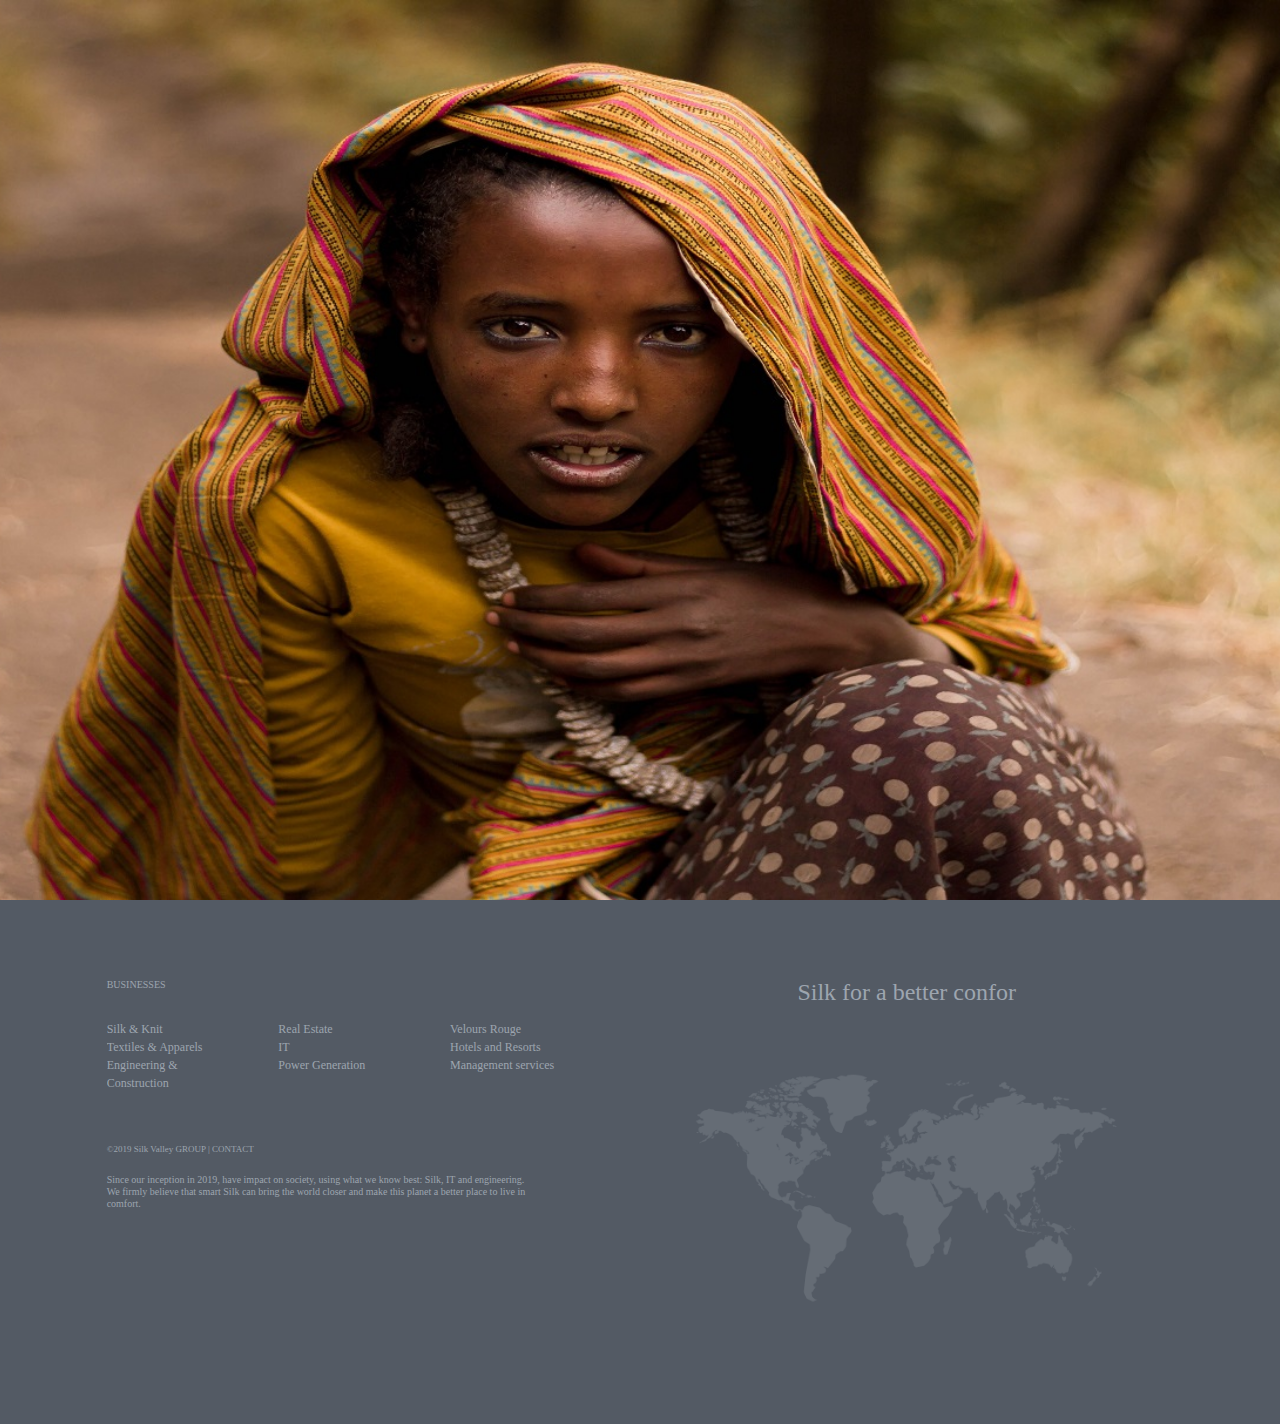
<file: html/index.html>
<!--================= Site Header Section ==================-->
    <html lang="en" class="ng-scope">

    <head>
        <meta charset="UTF-8">
        <meta name="viewport" content="initial-scale=1, minimum-scale=1.0, maximum-scale=1, user-scalable=no, width=device-width, height=device-height">


        <title>SilkValley</title>
        <link rel="icon" type="image/png" href="../images/logo1.png" />
        <link rel="stylesheet" href="../font-awesome/font-awesome.min.css">
        <link href="../css/basic.css" type="text/css" rel="stylesheet">
        <link href="../css/animate.css" type="text/css" rel="stylesheet">
        <link href="../css/w1261.css" type="text/css" rel="stylesheet">
        <link href="../css/theme.css" type="text/css" rel="stylesheet">
        <link href="../css/responsive.css" type="text/css" rel="stylesheet">


        <style type="text/css">
            .site_menu ul li {
                display: inline-block;
            }
        </style>


        <script src="../js/jquery-3.0.0.min.js"></script>
        <script src="../js/jquery.validate.min.js"></script>


        <script type="text/javascript">
            var base = "index.html";
            var totalBanner = "5";
        </script>


    </head>

    <body class="w-100p h-100p fs-0" style="opacity: 1; background: rgb(189, 197, 207); transition: opacity 200ms ease 0s;font: ">

        <div id="body-content" class="w-100p h-100p ng-scope">
            <div id="header" class="w12col cf z-99 pos-r ng-scope bdb-gray3">

                <span id="logo" class="fl-l w1col h1col cur-p d-f flex-col justify-content-c align-items-c op-0 animateBigText" style="border-right: none;padding-left: 20px;">
                                                    <a href="index.html"> <img id="logo-img" src="../images/LogoMakr.png" alt=""></a>
                </span>

                <span class="header_slogan fl-l w4col h1col welcome fz-7 c-white pl-20 d-f flex-col justify-content-c op-0 fadeIn-dur600" style="border-right: none;">Welcome to<br>The SilkValley<br>Group</span>
                <div class="site_menu">
                    <a class="active" href="index.html">
                        <span id="about-tab" class="fl-l w1col h1col nav fz-8 c-white op-0 fadeIn-dur600" style=" border-right: 1px solid rgb(200, 205, 212);">Home</span>
                    </a>
                    <a href="about.html">
                        <span id="about-tab" class="fl-l w1col h1col nav fz-8 c-white op-0 fadeIn-dur600" style=" border-right: 1px solid rgb(200, 205, 212);">About</span>
                    </a>
                    <a href="people.html">
                        <span id="people-tab" class="fl-l w1col h1col nav fz-8 c-white op-0 fadeIn-dur600" style="border-right: 1px solid rgb(200, 205, 212);">Who We Are</span>
                    </a>
                    <a href="businesses.html">
                        <span id="business-tab" class="fl-l w1col h1col nav fz-8 c-white op-0 fadeIn-dur600" style="border-right: 1px solid rgb(200, 205, 212);">Businesses</span>
                    </a>

                    <a href="#">
                        <span id="impact-tab" class="fl-l w1col h1col nav fz-8 c-white op-0 fadeIn-dur600" style="border-right: 1px solid rgb(200, 205, 212);">Update</span>
                    </a>
                    <a href="#">
                        <span id="contact-tab" class="fl-l w1col h1col nav fz-8 c-white op-0 fadeIn-dur600" style="border-right: 1px solid rgb(200, 205, 212);">Contact</span>
                    </a>
                </div>
            </div>

            <div class="mobile_menu">
                <span class="mob_menu"><i class="fa fa-bars" aria-hidden="true"></i><i class="fa fa-times" aria-hidden="true"></i></span>
            </div>

            <div class="mob_menu_list_wrapper">
                <ul class="mob_menu_list">
                    <li><a href="index.html">Home</a></li>
                    <li><a href="about.html">About</a></li>
                    <li><a href="people.html">Who We Are</a></li>
                    <li><a href="businesses.html">Businesses</a></li>
                    <li><a href="#">Update</a></li>
                    <li><a href="#">Contact</a></li>
                </ul>
            </div>

            <div class="mobile_menu">
                <span class="mob_menu"><i class="fa fa-bars" aria-hidden="true"></i><i class="fa fa-times" aria-hidden="true"></i></span>

            </div>
            <div class="mob_menu_list_wrapper">
                <ul class="mob_menu_list">
                    <li><a href="about.html">About</a></li>
                    <li><a href="businesses.html">Businesses</a></li>
                    <li><a href="#">Companies</a></li>
                    <li><a href="#">Media</a></li>
                    <li><a href="#">People</a></li>
                    <li><a href="#">Contact</a></li>
                </ul>
            </div>


            <!--================= Site slider Section ==================-->
            <div id="content" class="fade ng-scope">
                <ul id="banner-media" class="pos-r w12col ov-h ls-n ng-scope">

                    <li class="pos-a t-0 w-100p h-100p media home-video-slider active" id="media0" style="">
                        <div class="pos-a w-100p h-100p">

                            <div class="slide w6col">
                                <div class="img-wrapper ov-h">
                                    <img class="banner-image l-0" src="../images/silk1.jpg">
                                </div>
                            </div>


                            <div class="slide w1col">
                                <div class="img-wrapper ov-h">
                                    <img class="banner-image l-minus6col" src="../images/silk1.jpg">
                                </div>
                            </div>

                            <div class="slide w1col">
                                <div class="img-wrapper ov-h">
                                    <img class="banner-image l-minus7col" src="../images/silk1.jpg">
                                </div>
                            </div>

                            <div class="slide w1col">
                                <div class="img-wrapper ov-h">
                                    <img class="banner-image l-minus8col" src="../images/silk1.jpg">
                                </div>
                            </div>

                            <div class="slide w1col">
                                <div class="img-wrapper ov-h">
                                    <img class="banner-image l-minus9col" src="../images/silk1.jpg">
                                </div>
                            </div>

                            <div class="slide w1col">
                                <div class="img-wrapper ov-h">
                                    <img class="banner-image l-minus10col" src="../images/silk1.jpg">
                                </div>
                            </div>

                            <div class="slide w1col">
                                <div class="img-wrapper ov-h">
                                    <img class="banner-image l-minus11col" src="../images/silk1.jpg">
                                </div>
                            </div>

                        </div>
                    </li>
                    <li class="pos-a t-0 w-100p h-100p media home-video-slider " id="media1" style="">
                        <div class="pos-a w-100p h-100p">

                            <div class="slide w6col">
                                <div class="img-wrapper ov-h">
                                    <img class="banner-image l-0" src="../images/silk3.jpg">
                                </div>
                            </div>


                            <div class="slide w1col">
                                <div class="img-wrapper ov-h">
                                    <img class="banner-image l-minus6col" src="../images/silk3.jpg">
                                </div>
                            </div>

                            <div class="slide w1col">
                                <div class="img-wrapper ov-h">
                                    <img class="banner-image l-minus7col" src="../images/silk3.jpg">
                                </div>
                            </div>

                            <div class="slide w1col">
                                <div class="img-wrapper ov-h">
                                    <img class="banner-image l-minus8col" src="../images/silk3.jpg">
                                </div>
                            </div>

                            <div class="slide w1col">
                                <div class="img-wrapper ov-h">
                                    <img class="banner-image l-minus9col" src="../images/silk3.jpg">
                                </div>
                            </div>

                            <div class="slide w1col">
                                <div class="img-wrapper ov-h">
                                    <img class="banner-image l-minus10col" src="../images/silk3.jpg">
                                </div>
                            </div>

                            <div class="slide w1col">
                                <div class="img-wrapper ov-h">
                                    <img class="banner-image l-minus11col" src="../images/silk3.jpg">
                                </div>
                            </div>

                        </div>
                    </li>
                    <li class="pos-a t-0 w-100p h-100p media home-video-slider " id="media2" style="">
                        <div class="pos-a w-100p h-100p">

                            <div class="slide w6col">
                                <div class="img-wrapper ov-h">
                                    <img class="banner-image l-0" src="../images/silk2.jpg">
                                </div>
                            </div>


                            <div class="slide w1col">
                                <div class="img-wrapper ov-h">
                                    <img class="banner-image l-minus6col" src="../images/silk2.jpg">
                                </div>
                            </div>

                            <div class="slide w1col">
                                <div class="img-wrapper ov-h">
                                    <img class="banner-image l-minus7col" src="../images/silk2.jpg">
                                </div>
                            </div>

                            <div class="slide w1col">
                                <div class="img-wrapper ov-h">
                                    <img class="banner-image l-minus8col" src="../images/silk2.jpg">
                                </div>
                            </div>

                            <div class="slide w1col">
                                <div class="img-wrapper ov-h">
                                    <img class="banner-image l-minus9col" src="../images/silk2.jpg">
                                </div>
                            </div>

                            <div class="slide w1col">
                                <div class="img-wrapper ov-h">
                                    <img class="banner-image l-minus10col" src="../images/silk2.jpg">
                                </div>
                            </div>

                            <div class="slide w1col">
                                <div class="img-wrapper ov-h">
                                    <img class="banner-image l-minus11col" src="../images/silk2.jpg">
                                </div>
                            </div>

                        </div>
                    </li>
                    <li class="pos-a t-0 w-100p h-100p media home-video-slider " id="media3" style="">
                        <div class="pos-a w-100p h-100p">

                            <div class="slide w6col">
                                <div class="img-wrapper ov-h">
                                    <img class="banner-image l-0" src="../images/silk4.jpg">
                                </div>
                            </div>

                            <div class="slide w1col">
                                <div class="img-wrapper ov-h">
                                    <img class="banner-image l-minus6col" src="../images/silk4.jpg">
                                </div>
                            </div>

                            <div class="slide w1col">
                                <div class="img-wrapper ov-h">
                                    <img class="banner-image l-minus7col" src="../images/silk4.jpg">
                                </div>
                            </div>

                            <div class="slide w1col">
                                <div class="img-wrapper ov-h">
                                    <img class="banner-image l-minus8col" src="../images/silk4.jpg">
                                </div>
                            </div>

                            <div class="slide w1col">
                                <div class="img-wrapper ov-h">
                                    <img class="banner-image l-minus9col" src="../images/silk4.jpg">
                                </div>
                            </div>

                            <div class="slide w1col">
                                <div class="img-wrapper ov-h">
                                    <img class="banner-image l-minus10col" src="../images/silk4.jpg">
                                </div>
                            </div>

                            <div class="slide w1col">
                                <div class="img-wrapper ov-h">
                                    <img class="banner-image l-minus11col" src="../images/silk4.jpg">
                                </div>
                            </div>

                        </div>
                    </li>
                    <li class="pos-a t-0 w-100p h-100p media home-video-slider " id="media4" style="">
                        <div class="pos-a w-100p h-100p">

                            <div class="slide w6col">
                                <div class="img-wrapper ov-h">
                                    <img class="banner-image l-0" src="../images/silk5.jpg">
                                </div>
                            </div>


                            <div class="slide w1col">
                                <div class="img-wrapper ov-h">
                                    <img class="banner-image l-minus6col" src="../images/silk5.jpg">
                                </div>
                            </div>

                            <div class="slide w1col">
                                <div class="img-wrapper ov-h">
                                    <img class="banner-image l-minus7col" src="../images/silk5.jpg">
                                </div>
                            </div>

                            <div class="slide w1col">
                                <div class="img-wrapper ov-h">
                                    <img class="banner-image l-minus8col" src="../images/silk5.jpg">
                                </div>
                            </div>

                            <div class="slide w1col">
                                <div class="img-wrapper ov-h">
                                    <img class="banner-image l-minus9col" src="../images/silk5.jpg">
                                </div>
                            </div>

                            <div class="slide w1col">
                                <div class="img-wrapper ov-h">
                                    <img class="banner-image l-minus10col" src="../images/silk5.jpg">
                                </div>
                            </div>

                            <div class="slide w1col">
                                <div class="img-wrapper ov-h">
                                    <img class="banner-image l-minus11col" src="../images/silk5.jpg">
                                </div>
                            </div>

                        </div>
                    </li>

                </ul>

                <div id="grid-columns-up" class="pos-a h-100vh b-0 z-1 ov-h">
                    <span class="fl-l w6col h-100p op-0"></span>
                    <span class="fl-l w1col h-100p bdr-gray3op50 op-0 del100 fadeInUp-dur1000"></span>
                    <span class="fl-l w1col h-100p bdr-gray3op50 op-0 del200 fadeInUp-dur1000"></span>
                    <span class="fl-l w1col h-100p bdr-gray3op50 op-0 del300 fadeInUp-dur1000"></span>
                    <span class="fl-l w1col h-100p bdr-gray3op50 op-0 del400 fadeInUp-dur1000"></span>
                    <span class="fl-l w1col h-100p bdr-gray3op50 op-0 del500 fadeInUp-dur1000"></span>
                    <span class="fl-l w1col h-100p bdr-gray3op50 op-0 del500 fadeInUp-dur1000"></span>

                    <span id="last-grid-line" class="fl-l w1col h-100p op-0 del800 fadeInUp-dur1000" data-triggered="true"></span>

                </div>

                <div id="home-navigation" class="cur-p z-1 pos-a b1col r-0 op-0 fadeIn-dur600" style="">
                    <div onclick="changeSlide('next');" class="next w1col h1col bgc-blue0 d-f flex-col justify-content-c align-items-c">
                        <img src="../images/arrow-right.svg">
                    </div>
                    <div onclick="changeSlide('previous')" class="previous w1col h1col bgc-gray1 d-f flex-col justify-content-c align-items-c">
                        <img src="../images/arrow-left.svg">
                    </div>
                </div>

                <div class="banner-text z-1 cur-p" id="sliderText0" style="">
                    <h1 id="headline" class="headline big-text ng-binding ng-animate animateBigText-add animateBigText animateBigText-add-active" style="">Silk Valley <br>Ltd.</h1>
                    <p id="subheadline" class="subheadline small-text ng-binding ng-animate animateSmallText-add animateSmallText animateSmallText-add-active" style="">Elegance in market</p>
                    <div class="d-f align-items-c op-0 fadeIn-dur600 ng-animate d-n-override-remove d-n-override-remove-active" style="margin-top: 40px;">
                        <p class="fz-6 c-white">read more</p>
                        <a href="#" target="_blank">
                            <img style="width:40px;height:40px;margin-left:20px;" src="../images/arrow_circle_white.svg">
                        </a>
                    </div>
                </div>
                <div class="banner-text z-1 cur-p" id="sliderText1" style="display: none">
                    <h1 id="headline" class="headline big-text ng-binding ng-animate animateBigText-add animateBigText animateBigText-add-active" style="">Silk Valley Developments</h1>
                    <p id="subheadline" class="subheadline small-text ng-binding ng-animate animateSmallText-add animateSmallText animateSmallText-add-active" style="">Lead Software Development</p>
                    <div class="d-f align-items-c op-0 fadeIn-dur600 ng-animate d-n-override-remove d-n-override-remove-active" style="margin-top: 40px;">
                        <p class="fz-6 c-white">read more</p>
                        <a href="#" target="_blank">
                            <img style="width:40px;height:40px;margin-left:20px;" src="../images/arrow_circle_white.svg">
                        </a>
                    </div>
                </div>
                <div class="banner-text z-1 cur-p" id="sliderText2" style="display: none">
                    <h1 id="headline" class="headline big-text ng-binding ng-animate animateBigText-add animateBigText animateBigText-add-active" style="">Silk Valley<br>Real Estate</h1>
                    <p id="subheadline" class="subheadline small-text ng-binding ng-animate animateSmallText-add animateSmallText animateSmallText-add-active" style="">Lead Real Estate Business</p>
                    <div class="d-f align-items-c op-0 fadeIn-dur600 ng-animate d-n-override-remove d-n-override-remove-active" style="margin-top: 40px;">
                        <p class="fz-6 c-white">read more</p>
                        <a href="#" target="_blank">
                            <img style="width:40px;height:40px;margin-left:20px;" src="../images/arrow_circle_white.svg">
                        </a>
                    </div>
                </div>
                <div class="banner-text z-1 cur-p" id="sliderText3" style="display: none">
                    <h1 id="headline" class="headline big-text ng-binding ng-animate animateBigText-add animateBigText animateBigText-add-active" style="">Silk Valley Engineering</h1>
                    <p id="subheadline" class="subheadline small-text ng-binding ng-animate animateSmallText-add animateSmallText animateSmallText-add-active" style="">Focus on creativity</p>
                    <div class="d-f align-items-c op-0 fadeIn-dur600 ng-animate d-n-override-remove d-n-override-remove-active" style="margin-top: 40px;">
                        <p class="fz-6 c-white">read more</p>
                        <a href="#" target="_blank">
                            <img style="width:40px;height:40px;margin-left:20px;" src="../images/arrow_circle_white.svg">
                        </a>
                    </div>
                </div>
                <div class="banner-text z-1 cur-p" id="sliderText4" style="display: none">
                    <h1 id="headline" class="headline big-text ng-binding ng-animate animateBigText-add animateBigText animateBigText-add-active" style="">Silk Valley Splendour.</h1>
                    <p id="subheadline" class="subheadline small-text ng-binding ng-animate animateSmallText-add animateSmallText animateSmallText-add-active" style="">Five Points by Sheraton</p>
                    <div class="d-f align-items-c op-0 fadeIn-dur600 ng-animate d-n-override-remove d-n-override-remove-active" style="margin-top: 40px;">
                        <p class="fz-6 c-white">read more</p>
                        <a href="#" target="_blank">
                            <img style="width:40px;height:40px;margin-left:20px;" src="../images/arrow_circle_white.svg">
                        </a>
                    </div>
                </div>

            </div>

            <script>
                $("body").addClass("body_selected ");
            </script>


            <!--================= Site footer Section ==================-->
            <div id="footer" class="pt3by4col  pb3by4col pb2col pl1col bgc-gray1 cf pos-r">
                <div class="fl-l">
                    <p class="fz-4 c-gray2 lh-1 cur-p">BUSINESSES</p>


                    <ul class="ls-n cf fz-10 pt-30">
                        <li id="ft-businesses" class="fl-l w1plus20col ov-h">
                            <a class="cur-p d-b" href="#" target="_blank">
                                <p class="c-gray2">Silk & Knit</p>
                            </a>
                            <a class="cur-p d-b" href="#" target="_blank">
                                <p class="c-gray2">Textiles & Apparels</p>
                            </a>
                            <a class="cur-p d-b" href="#" target="_blank">
                                <p class="c-gray2">Engineering & Construction</p>
                            </a>
                        </li>

                        <li class="fl-l ml-45 w1plus20col ov-h">
                            <a class="cur-p d-b" href="#" target="_blank">
                                <p class="c-gray2">Real Estate</p>
                            </a>
                            <a class="cur-p d-b" href="#" target="_blank">
                                <p class="c-gray2">IT</p>
                            </a>
                            <a class="cur-p d-b" href="#" target="_blank">
                                <p class="c-gray2">Power Generation</p>
                            </a>
                        </li>


                        <li class="fl-l ml-45 w1plus20col ov-h">
                            <a class="cur-p d-b" href="#" target="_blank">
                                <p class="c-gray2">Velours Rouge</p>
                            </a>
                            <a class="cur-p d-b" href="#" target="_blank">
                                <p class="c-gray2">Hotels and Resorts</p>
                            </a>
                            <a class="cur-p d-b" href="#" target="_blank">
                                <p class="c-gray2">Management services</p>
                            </a>
                        </li>
                    </ul>


                    <p class="fz-11 c-gray2 lh-1 pt1by2col">©2019 <a href="#">Silk Valley GROUP</a> |
                        <a href="#">
                            <span class="cur-p">CONTACT</span>
                        </a>
                    </p>
                    <p class="fz-12 c-gray2 pt-20 w4col">Since our inception in 2019, have impact on society, using what we know best: Silk, IT and engineering. We firmly believe that smart Silk can bring the world closer and make this planet a better place to live in comfort.</p>
                </div>
                <div class="pos-a r1col w5col d-f flex-col align-items-c" style="pointer-events:none">
                    <p class="fz-13 c-gray2">Silk for a better confor</p>
                    <img class="w4col h-a pt1by2col" src="../images/map.png">
                </div>
            </div>
        </div>

        <!--    function for bootstrap mobile manu icon-->
        <script>
            jQuery(document).ready(function() {
                $(".mob_menu").click(function() {
                    $(this).toggleClass("highlight");
                    $('.mob_menu_list_wrapper').toggleClass("highlight_open");
                });
            });

            //        function for bootstrap modal sticky header after scrolling down the index page
            jQuery(document).ready(function() {
                $(window).scroll(function() {
                    var sticky = $('#header'),
                        scroll = $(window).scrollTop();

                    if (scroll >= 100)
                        sticky.addClass('fixed');
                    else
                        sticky.removeClass('fixed');
                });
            });
        </script>


        <!--   slider images js -->
        <script type="text/javascript" src="../js/slider.js"></script>


        <!--  load modal body in remote mode -->
        <script type="text/javascript">
            $(document).ready(function() {
                $('#projectDetails').on('show.bs.modal', function(e) {
                    $(this).find('.modal-content').load(e.relatedTarget.href);
                });
            });
        </script>

    </body>

    </html>
</file>
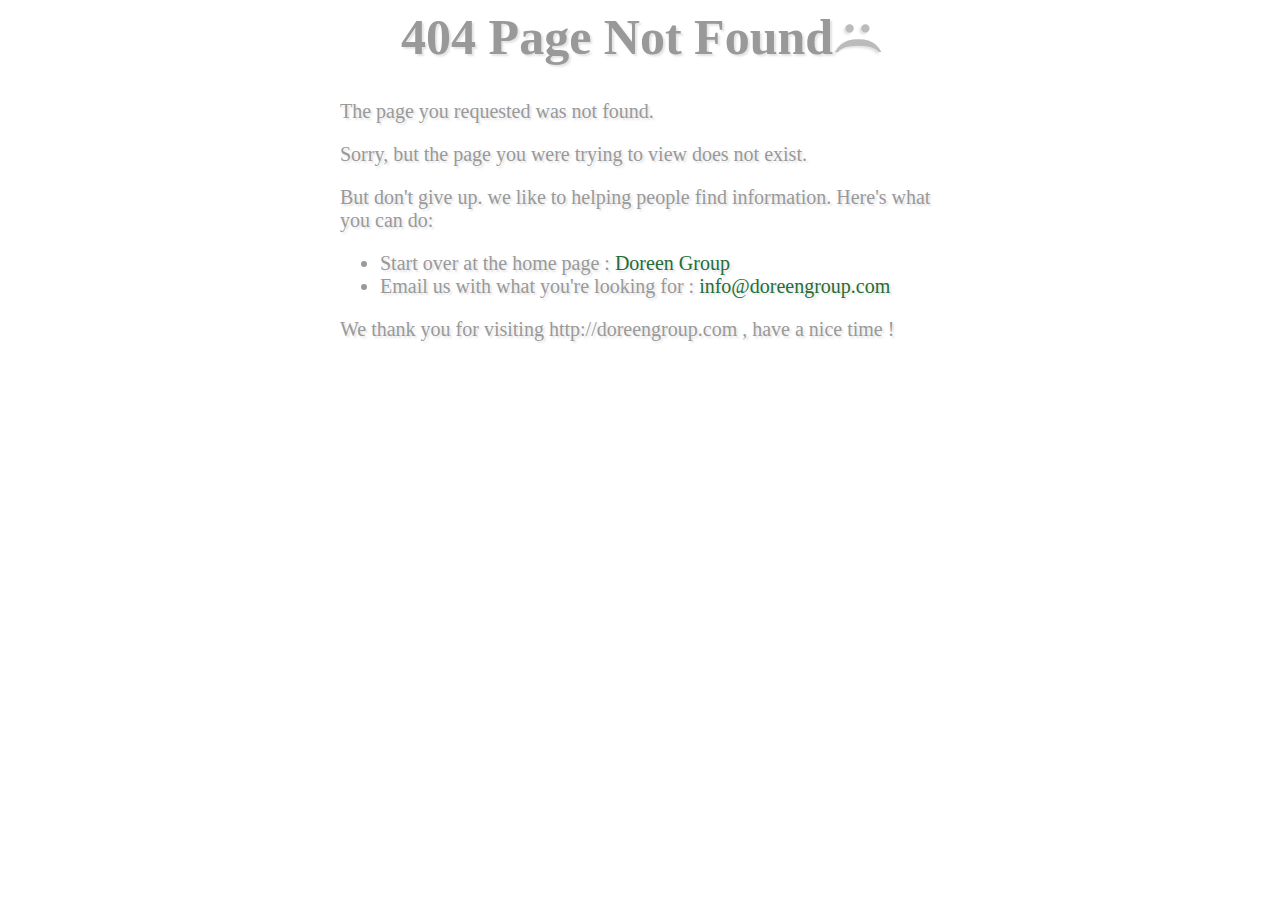
<file: images/explore-timeline-arrow.html>
<head>
    <meta charset="utf-8">
    <title>404 Page Not Found</title>
    <style>
        body { text-align: center;}
        h1 { font-size: 50px; text-align: center }
        span[frown] { transform: rotate(90deg); display:inline-block; color: #bbb; }
        body { font: 20px Constantia, 'Hoefler Text',  "Adobe Caslon Pro", Baskerville, Georgia, Times, serif; color: #999; text-shadow: 2px 2px 2px rgba(200, 200, 200, 0.5); }
        ::-moz-selection{ background:#FF5E99; color:#fff; }
        ::selection { background:#FF5E99; color:#fff; }
        article {display:block; text-align: left; width: 600px; margin: 0 auto; }
        a { color: rgb(36, 109, 56); text-decoration:none; }
        a:hover { color: rgb(96, 73, 141) ; text-shadow: 2px 2px 2px rgba(36, 109, 56, 0.5); }
    </style>
</head>
<body>
    <article>
        <h1>404 Page Not Found  <span frown> :( </span></h1>
        <div>
            <p>The page you requested was not found.</p>            <p>Sorry, but the page you were trying to view does not exist.</p>
            <p>But don't give up. we like to helping people find information. Here's what you can do:</p>
            <ul>
                <li>Start over at the home page : <a href="http://doreengroup.com" target="_blank" title="Doreen Group">Doreen Group </a></li>
                <li>Email us with what you're looking for : <a href="mailto:info@doreengroup.com" target="_blank">info@doreengroup.com</a></li>
            </ul>
            <p>We thank you for visiting http://doreengroup.com , have a nice time !</p>
        </div>
    </article>
</body>
</html>
</file>
<file: css/basic.css>
h1 {
    font-weight: normal;
}
@font-face {
    font-family: 'GraphikRegular';
    src: url('../fonts/Graphik-Regular.eot');
    src: url('../fonts/Graphik-Regulard41d.eot?#iefix') format('embedded-opentype'), 
        url('../fonts/Graphik-Regular.ttf') format('truetype'),
        url('../fonts/Graphik-Regular.svg#false') format('svg');
    font-weight: normal;
    font-style: normal;
}

@font-face {
    font-family: 'GraphikMedium';
    src: url('../fonts/Graphik-Medium.eot');
    src: url('../fonts/Graphik-Mediumd41d.eot?#iefix') format('embedded-opentype'), 
        url('../fonts/Graphik-Medium.ttf') format('truetype'),
        url('../fonts/Graphik-Medium.svg#false') format('svg');
    font-weight: normal;
    font-style: normal;
}
@font-face {
    font-family: 'SinkinSans';
    src: url('../fonts/SinkinSans-500Medium.otf') format('opentype');
}
/* *{outline:1px solid #000 !important} */
/* ATOMIC CSS to decouple HTML from CSS*/
/* Backface Visibility */
.bv-h {
    -webkit-backface-visibility: hidden;
    backface-visibility: hidden;
}
/* z index */
.z-minus1 {
    z-index: -1;
}
.z-0 {
    z-index: 0;
}
.z-1 {
    z-index: 1;
}
.z-2 {
    z-index: 2;
}
.z-99 {
    z-index: 99;
}
.z-999 {
    z-index: 999;
}
.z-9999 {
    z-index: 9999;
}
/* Float */
.fl-n {
    float: none;
}
.fl-l {
    float: left;
}
.fl-r {
    float: right;
}
/* Clear */
.cl {
    clear: both;
}
.cl-n {
    clear: none;
}
.cl-l {
    clear: left;
}
.cl-r {
    clear: right;
}
.cl-b {
    clear: both;
}
.cf::before,
.cf::after {
    content: '';
    display: table;
}
.cf::after {
    clear: both;
}
.cf {
    zoom: 1;
}
/* Overflow */
.ov {
    overflow: hidden;
}
.ov-v {
    overflow: visible;
}
.ov-h {
    overflow: hidden;
}
.ov-s {
    overflow: scroll;
}
.ovy-a {
    overflow-y: auto;
}
.ovx-s {
    overflow-x: scroll;
}
.ovy-h {
    overflow-y: hidden;
}
.ovy-x {
    overflow-y: scroll;
}
.ovx-h {
    overflow-x: hidden;
}
.ov-a {
    overflow: auto;
}
/* Position */
.pos {
    position: relative;
}
.pos-r {
    position: relative;
}
.pos-a {
    position: absolute;
}
.pos-s {
    position: static;
}
.pos-f {
    position: fixed;
}
/* Top */
.t-0 {
    top: 0;
}
.t-50p {
    top: 50%;
}
.t-a {
    top: auto;
}
/* Bottom */
.b-0 {
    bottom: 0;
}
.b-50p {
    bottom: 50%;
}
.b-a {
    bottom: auto;
}
/* Left */
.l-0 {
    left: 0;
}
.l-50p {
    left: 50%;
}
.l-a {
    left: auto;
}
/* Right */
.r-0 {
    right: 0;
}
.r-50p {
    right: 50%;
}
.r-a {
    right: auto;
}
/* Transform */
.trf-o-br {
    transform-origin: bottom right;
}
.trf-o-bl {
    transform-origin: bottom left;
}
.trf-o-tr {
    transform-origin: top right;
}
.trf-o-tl {
    transform-origin: top left;
}
.trf-t-3d0 {
    transform: translate3d(0, 0, 0);
}
.trf-t-minus50p {
    -webkit-transform: translate3d(-50%, -50%, 0);
    -moz-transform: translate3d(-50%, -50%, 0);
    -ms-transform: translate3d(-50%, -50%, 0);
    -o-transform: translate3d(-50%, -50%, 0);
    transform: translate3d(-50%, -50%, 0);
}
.trf-tx-minus50p {
    -webkit-transform: translate3d(-50%, 0, 0);
    -moz-transform: translate3d(-50%, 0, 0);
    -ms-transform: translate3d(-50%, 0, 0);
    -o-transform: translate3d(-50%, 0, 0);
    transform: translate3d(-50%, 0, 0);
}
.trf-ty-minus50p {
    -webkit-transform: translate3d(0, -50%, 0);
    -moz-transform: translate3d(0, -50%, 0);
    -ms-transform: translate3d(0, -50%, 0);
    -o-transform: translate3d(0, -50%, 0);
    transform: translate3d(0, -50%, 0);
}
/* Width */
.w-50p {
    width: 50%;
}
.w-55p {
    width: 55%;
}
.w-100p {
    width: 100%;
}
.w-100vw {
    width: 100vw;
}
.w-a {
    width: auto;
}
/* Height */
.h-33p {
    height: 33.3333%;
}
.h-50p {
    height: 50%;
}
.h-100p {
    height: 100%;
}
.h-100vh {
    height: 100vh;
}
.h-a {
    height: auto;
}
/* Max Width */
/* Max Height */
.mih-100p {
    min-height: 100%;
}
/* Min Width */
/* Margin*/
.m-a {
    margin: auto;
}
.m-minus20 {
    margin: -20px;
}
/* Margin Top */
.mt-2 {
    margin-top: 2px;
}
.mt-3 {
    margin-top: 3px;
}
.mt-20 {
    margin-top: 20px;
}
/* Margin Bottom */
/* Margin Left */
.ml-45 {
    margin-left: 45px;
}
/* Margin Right */
/* Padding */
.p-20 {
    padding: 20px;
}
/* Padding Top */
.pt-10 {
    padding-top: 10px;
}
.pt-14 {
    padding-top: 14px;
}
.pt-20 {
    padding-top: 20px;
}
.pt-30 {
    padding-top: 30px;
}
/* Padding Bottom */
/* Padding Left */
.pl-20 {
    padding-left: 20px;
}

/* Padding Right */
/* List-Style */
.ls-n {
    list-style: none;
}
/* Display */
.d {
    display: block;
}
.d-n {
    display: none;
}
.d-n-override {
    display: none !important;
}
.d-b {
    display: block;
}
.d-i {
    display: inline;
}
.d-ib {
    display: inline-block;
}
.d-f {
    display: flex;
}
.d-if {
    display: inline-flex;
}
/* Flex */
.flex-col {
    flex-direction: column;
}
.flex-row {
    flex-direction: row;
}
.flex-1 {
    flex: 1;
}
.justify-content-c {
    justify-content: center;
}
.justify-content-sb {
    justify-content: space-between;
}
.justify-content-end {
    justify-content: flex-end;
}
.align-items-c {
    align-items: center;
}
/* Visibility */
.v {
    visibility: hidden;
}
.v-v {
    visibility: visible;
}
.v-h {
    visibility: hidden;
}
.v-c {
    visibility: collapse;
}
/* Text Transform */
.tt {
    text-transform: uppercase;
}
.tt-n {
    text-transform: none;
}
.tt-u {
    text-transform: uppercase;
}
.tt-l {
    text-transform: lowercase;
}
.tt-c {
    text-transform: capitalize;
}
/* Text Align */
.ta {
    text-align: left;
}
.ta-l {
    text-align: left;
}
.ta-r {
    text-align: right;
}
.ta-c {
    text-align: center;
}
.ta-j {
    text-align: justify;
}
/* Text-Decoration */
.td {
    text-decoration: none;
}
.td-n {
    text-decoration: none;
}
.td-u {
    text-decoration: underline;
}
.td-o {
    text-decoration: overline;
}
.td-l {
    text-decoration: line-through;
}
/* Cursor */
.cur-a {
    cursor: auto;
}
.cur {
    cursor: pointer;
}
.cur-ha {
    cursor: hand;
}
.cur-p {
    cursor: pointer;
}
/* Pointer Events */
.pe-n{pointer-events: none;}
/* Vertical Align */
.va {
    vertical-align: top;
}
.va-t {
    vertical-align: top;
}
.va-m {
    vertical-align: middle;
}
.va-b {
    vertical-align: bottom;
}
/* Background color */
.bgc-t {
    background-color: transparent;
}
.bgc-fff {
    background-color: #fff;
}
.bgc-000 {
    background-color: #000;
}
.bgc-0c4da2 {
    background-color: #0c4da2;
}
.bgc-gray0 {
    background-color: #bdc5cf;
}
.bgc-white {
    background-color: white;
}
.bgc-blue0 {
    background-color: #0c50a0;
}
.bgc-gray1op10 {
    background-color: rgba(83, 90, 100, 0.1);
}
.bgc-gray1 {
    background-color: rgba(83, 90, 100, 1);
}
.bgc-gray2 {
    background-color: #9da5af;
}
.bgc-gray3 {
    background-color: #b2bac4;
}
.bgc-hover-gradient {
    background: linear-gradient(to right, #38589d, #5776b6);
}
.bgc-home-gradient {
    background: linear-gradient(to right, #90acb7, #b5c0cb);
}
/* Color */
.c-000 {
    color: #000;
}
.c-fff {
    color: #fff;
}
.c-blue {
    color: #0c4da2;
}
.c-white {
    color: white;
}
.c-blue0 {
    color: #0c50a0;
}
a.c-blue0{
    color: #0c50a0 !important;
}
.c-gray1 {
    color: #535a64;
}
.c-gray2 {
    color: #9da5af;
}
.c-gray3 {
    color: rgba(83, 90, 100, 0.3);
}
/* Opacity */
.op-0 {
    opacity: 0;
}
.op-1 {
    opacity: 1;
}
/* Border */
.bd-n {
    border: none;
}
/* Border -Right */
.bdr-fff-op0pt3 {
    border-right: 1px solid rgba(255, 255, 255, 0.3);
}
.bdb-gray3 {
    border-bottom: 1px solid #c8cdd4;
}
.bdl-gray3 {
    border-left: 1px solid #c8cdd4;
}
.bdr-gray3 {
    border-right: 1px solid #c8cdd4;
}
.bdr-gray3op10 {
    border-right: 1px solid rgba(200, 205, 212, 0.1);
}
.bdr-gray3op30 {
    border-right: 1px solid rgba(200, 205, 212, 0.3);
}
.bdr-gray3op50 {
    border-right: 1px solid rgba(200, 205, 212, 0.5);
}
.bdr-f1f1f1 {
    border-right: 1px solid #f1f1f1;
}
/* Border radius */
.bdrs-0 {
    -moz-border-radius: 0;
    -webkit-border-radius: 0;
    border-radius: 0;
}
.bdrs-25 {
    -moz-border-radius: 25px;
    -webkit-border-radius: 25px;
    border-radius: 25px;
}
.bdrs-50p {
    -moz-border-radius: 50%;
    -webkit-border-radius: 50%;
    border-radius: 50%;
}
/* Font size */
/* Font family */
.ff-gr {
    font-family: 'GraphikRegular';
}
.ff-gm {
    font-family: 'GraphikMedium';
}
.ff-ss {
    font-family: 'SinkinSans';
}
/* Letter-spacing */
.lts-0 {
    letter-spacing: 0;
}
/* Line-height */
.lh-1 {
    line-height: 1;
}
.lh-n {
    line-height: normal;
}
/* Others */
.ofit-cover {
    object-fit: cover;
}
.opos-center {
    object-position: center;
}
.opos-left {
    object-position: left;
}
.opos-right {
    object-position: right;
}
/* Background Size */
.bgsz-cv {
    background-size: cover;
}
.bgp-c {
    background-position: center;
}
/* Base Rules according to SMACSS */
html {
    -webkit-font-smoothing: antialiased !important;
}
* {
    padding: 0;
    margin: 0;
    box-sizing: border-box;
    box-shadow: none;
    border: none;
    outline: none;
}
a,
a:visited,
a:hover,
a:focus,
a:active {
    text-decoration: none;
    color: inherit;
}
/* *{outline:1px solid blue;} */
body {
    overflow-x: hidden;
}
.grid-ov-hidden {
    overflow: hidden;
}
.text-gs {
    padding-right: 30px;
}
.bns-flex .tile,
.ctFlex {
    display: -moz-flex;
    display: -webkit-flex;
    display: flex;
}
.bs-min-height .big-text {
    padding-right: 10px;
}
.ctFlex {
    flex-wrap: wrap;
}
.ctFlex .contact {
    padding-right: 20px;
}
.IEedge #banner-media video,
.IE #banner-media video {
    transform: scale(1.2);
    /*width:112vw;
          height:112vh;
          margin-left:-6vw;
          margin-top:-6vh;*/
}
.IEedge .home-video-slider img,
.IE .home-video-slider img {
    /*width: 108vw !important;
          height:114vh !important;
          margin-left:-4.5vw;
          margin-top: -14vh;*/
    transform: scale(1.07, 1.2) translate(0px, 0px);
}
.IEedge #kites li {
    width: 50%;
}
/*.IE .peoples__videos .videoClick, .IEedge .peoples__videos .videoClick{
        height:calc(225vw/12);
}
.IE .peoples__videos0, .IEedge .peoples__videos0{
        height:calc(337vw/12);
}*/
.IEedge .people-vid1 video {
    background: url('../media/people/1.html') no-repeat;
    background-size: cover;
}
.IEedge .video-sec-height,
.IE .video-sec-height {
    height: calc(300vw/16);
}
.IEedge .peoples__videos0,
.IE .peoples__videos0 {
    height: calc(337vw/12);
}

@media (min-width: 1560px) {
    .txt-max {
        display: inline-block;
        max-width: 320px;
    }
}
.people-name {
    background: #0c50a0;
    color: #fff;
    text-align: center;
    padding: 20px;
    font-family: 'GraphikRegular';
}
.people-name .pn {
    display: block;
    font-family: 'GraphikMedium';
    margin-bottom: 5px;
}
/**
.people-name{
        color:#fff;
        padding:20px 40px;
        font-family: 'GraphikRegular';
        position:absolute;
        width:100%;
        left:0;
        bottom:0;
        font-size:14px;
}
.people-name .pn{
        display:block;
        font-family:'GraphikMedium';
        margin-bottom:5px;
        font-size:14px;
}
**/
@media (max-width: 1363px) {
    .peoples__videos .people-name {
        min-height: 100px;
    }
}
#company-dropdown .com_listing .small-font {
    line-height: 21px;
    display: inline-block;
    margin-bottom: 10px;
}
#business-dropdown .tile .subcopy {
    color: #535a64;
}
/* #business-dropdown .tile:hover .subcopy{color:rgba(83,90,100,0.5)} */
#business-dropdown .tile {
    background: #fff !important;
    border-right: 1px solid #bdc5cf;
    border-bottom: 1px solid #bdc5cf;
}
#business-dropdown .tile:nth-child(odd):hover {
    background: rgba(255, 255, 255, 0.3) !important;
}
#business-dropdown .tile:nth-child(even):hover {
    background: rgba(255, 255, 255, 0.2) !important;
}
#business-dropdown .tile:nth-child(3),
#business-dropdown .tile:nth-child(6) {
    border-right: none;
}
#business-dropdown .tile:nth-child(4),
#business-dropdown .tile:nth-child(5),
#business-dropdown .tile:nth-child(6) {
    border-bottom: none;
}
.boxImg-heightAuto {
    width: 105%;
}
.IEedge .no-edge-anim,
.IE .no-edge-anim {
    animation: none;
    opacity: 1;
}
body.business-more-open {
    position: fixed !important;
    overflow: hidden !important;
}
.bdb-gray3 {
    border-bottom: 1px solid #c8cdd4;
}
.about_album_list ul li {
    height: 134px;
    width: 145px;
    display: inline-block;
    vertical-align: top;
    margin: 0px;
    overflow: hidden;
}
.about_album_list ul li img {
    height: 129px;
    width: 150px;
    overflow: hidden;
}
.custom_business_list .tile{
    height: 250px !important;
}
#comapny_carusel .owl-nav span{

}
#comapny_carusel .owl-nav .owl-prev {
    position: absolute;
    top: -25px;
    width: 40px;
    height: 40px;
    background: #FFF;
    right: 42px;
    border-radius: 0;
    z-index: 99;
}
#comapny_carusel .owl-nav .owl-next{
    position: absolute;
    top: -25px;
    width: 40px;
    height: 40px;
    background: #FFF;
    left: 42px;
    border-radius: 0;
    z-index: 99;
}
#comapny_carusel .owl-nav .owl-prev span {
    background-image: url(../images/arrow-left-blue.svg);
    background-repeat: no-repeat;
    display: block;
    /* border: 1px solid red; */
    background-position: center;
    overflow: hidden;
    color: #FFF;
    text-indent: -99999px;
    height: 38px;
}
#comapny_carusel .owl-nav .owl-next span {
    background-image: url(../images/arrow-right-blue.svg);
    background-repeat: no-repeat;
    display: block;
    /* border: 1px solid red; */
    background-position: center;
    overflow: hidden;
    color: #FFF;
    text-indent: -99999px;
    height: 38px;
}
.cus-modal-dialog {
    width: 103%;
    max-width: 110%;
    margin: -2px;
    padding: 0px;
}
.cus-modal-dialog  .modal-body{
    padding: 0px;
}
.cus-va-m{
    margin-top: 17px;
}
.modal-close{
    right: 30px;
    position: relative;
}
.nano {
    width: 100%;
    height: 630px;
}
.nano-pane{
    opacity: 0 !important;
}






.comapny_profile_igm ul li {
    height: 325px;
    width: 50%;
    display: inline-block;
    margin: -4px;
    background: #efefef;
    position: relative;
    overflow: hidden;
    -webkit-transition: all 0.2s ease-in-out;
    -moz-transition: all 0.2s ease-in-out;
    -o-transition: all 0.2s ease-in-out;
    transition: all 0.2s ease-in-out;

}
.comapny_profile_igm ul li img{
    height: 325px;
    width: 49%;
}
.comapny_profile_overlay{
    display: block;
    position: absolute;
    top: 0px;
    left: -880px;
    height: 100%;
    width: 100%;
    background: linear-gradient(to right, #38589d, #5776b6);
    color: #FFF;
    text-align: center;
    -webkit-transition: all 0.2s ease-in-out;
    -moz-transition: all 0.2s ease-in-out;
    -o-transition: all 0.2s ease-in-out;
    transition: all 0.2s ease-in-out;
}
.comapny_profile_overlay h3{
    margin: 35% 0 10% 0;
}
.comapny_profile_igm ul li:hover .comapny_profile_overlay{
    top: 0px;
    left: 0px;
    -webkit-transition: all 0.2s ease-in-out;
    -moz-transition: all 0.2s ease-in-out;
    -o-transition: all 0.2s ease-in-out;
    transition: all 0.2s ease-in-out;
}
#comapny_carusel .owl-dots{
    display: none;
}
#comapny_carusel .owl-nav .owl-prev {

    position: absolute;
    right: 40px;
    top: -4%;
    background: #fff;
    width: 40px;
    text-align: left;
    opacity: 1;
    font-size: 54px;
    text-align: center;
    border-radius: 0%;
    padding: 0 !important;
    height: 40px;
    line-height: 0;
    color: #000 !important;
    cursor: pointer;

}
#comapny_carusel .owl-nav .owl-next{
    position: absolute;
    right: 22px;
    top: -4%;
    background: #FFF;
    width: 40px;
    text-align: left;
    opacity: 1;
    font-size: 54px;
    text-align: center;
    border-radius: 0%;
    padding: 0 !important;
    height: 40px;
    line-height: 0;
    color: #000 !important;
    cursor: pointer;
}
#comapny_carusel .owl-nav .owl-next,
#comapny_carusel .owl-nav .owl-prev {
    display: block;
    margin: -3px 0 0 0;
}

.cus-vo-h {
    margin-left: -1px;
    background: white;
    padding-left: 18px;
}
#textslideshow {
    background: #0c50a0;
    padding: 50px;
    width: 100%;
    text-align: center;
    color: #FFF;
    font-size: 52px;
    height: 300px;
    position: relative;
    top: 110px;
}
.slideshow-element{
    position: absolute;
    font-size: 40px;
    left: 0px;
    top: -25px;
}


.quotes {
    display: none;
    color: #FFF;
    font-size: 20px;
}
.quotes span{
    display:block;
    font-size: 40px;
}

.media_banner {
    background-image: url(../images/media.jpg);
    height: 350px;
    background-repeat: no-repeat;
    background-size: cover;
}
.news-wrapper {
    height: auto;
    background: #e1dddb;
    padding: 50px 0;
}
.news-header {
    text-transform: uppercase;
    text-align: center;
    padding: 20px 0;
}
.news-header h3 {
    font-size: 24px;
    font-weight: 400;
    letter-spacing: 3px;
    text-transform: uppercase;
}
.news-box {
    width: calc(90% - 20px);
    height: auto;
    display: table;
}
.news-text, .news-box li:nth-child(odd) {
    background-color: #b9b9b9;
}
.news-box li {
    width: 100%;
    float: left;
    color: #000;
    position: relative;
    border-bottom: solid 2px #71bc41;
    box-sizing: border-box;
    -webkit-transition: .5s all;
    transition: .5s all;
}

.news-box li:nth-child(odd) .number-box {
    background-color: #71bc41;
}

.number-box {
    width: 110px;
    float: left;
    color: #fff;
    height: calc(100%+2px);
    text-align: center;
    line-height: 50px;
    padding: 13px 0;
    background: #68a93d;
}
.news-box li:nth-child(odd) .news-text {
    background-color: #b9b9b9;
}
.news-text, .news-box li:nth-child(odd) {
    background-color: #b9b9b9;
}
.news-text {
    color: #777;
    width: calc(100% - 125px);
    height: 100%;
    float: right;
    padding: 12px 0;
    line-height: 50px;
    cursor: pointer;
    -webkit-transition: all .5s;
    transition: all .5s;
    right: 0;
    background: url() 95% 49% no-repeat;
}
.news-text h3 {
    font-size: 18px;
}
.news-box li:hover {
    width: calc(100% + 10px);
}

.news-box li:hover {
    border-bottom: solid 2px #71bc41;
}
.news-box-list{
    list-style: none;
}
.news-box-list li h3 {
    font-size: 14px;
    font-weight: 400;
    letter-spacing: 3px;
    text-transform: uppercase;
}
.tab-content>.active {
    display: block;
}

.news-view {
    width: 95%;
    height: 100%;
    text-align: justify;
    float: left;
    background: #c5c5c5;
    line-height: 17px;
    padding: 40px;
}
#footer p{
    margin-bottom: 0px;
}
.peoples__videos img{
    width:70%;
}
.profile_strip {
    background: #efefef;
    padding: 10px;
    border-radius: 3px;
    margin-bottom: 50px;
}
.profile_strip_designation h3 {
    margin: 33px 0 19px 0;
    font-size: 26px;
    font-weight: 500;
    color: #55a447;
}
.profile_strip_designation span {
    margin: -15px 0 16px 0;
    font-size: 16px;
    font-weight: 400;
    color: #55a447;
    display: block;
}
.main-section {
    padding: 60px 0;
    margin-top: 64px;
    background: #f9f9f9;
}
.business_section{
    padding: 0px;
    margin-top: 0px;
}
.business_slider_img{
    height: 425px !important
}
.cus-modal-close {
    position: absolute;
    width: 35px;
    height: 35px;
    top: 28px;
    right: 45px;
    background: none;
    cursor: pointer;
}
.modal_close_icon {
    width: 40px;
    height: 40px;
    right: 0;
    top: -5px;
    transform: translateZ(0);
    cursor: pointer;
}


/*.company_details_list {
    height: 325px;
    width: 50%;
    display: inline-block;
    margin: -4px;
    background: #efefef;
    position: relative;
    overflow: visible !important;
    -webkit-transition: all 0.2s ease-in-out;
    -moz-transition: all 0.2s ease-in-out;
    -o-transition: all 0.2s ease-in-out;
    transition: all 0.2s ease-in-out;

}
.company_details_list img{
    height: 325px;
    width: 49%;
}*/



.company_details_list:hover .hover_content_gb {

    position: absolute;
    display: block;
    top: 0px;
    left: 0px;
    z-index: 99;
    background: linear-gradient(to right, #38589d, #5776b6);
    width: 100%;
    height: 100%;

}
.location_zip{
    margin-top: 50px;
}
.company_details_list{
    height: 345px !important;
}
.company_details_list img{
    height: 345px !important;
}
.media_section{
    margin-top: 0px;
    padding: 0px;
}

.mission_vission_text{
    display: block;
    width: 100% !important;
    max-width: 100% !important;
    height: auto !important;
    font-family: 'GraphikRegular' !important;
    font-size: 14px !important;
    line-height: 24px !important;
    letter-spacing: normal !important;
}
.mission_vission_wrapper{
    width: 400px;
    margin-bottom: 20px;
}
.people_chairman_picture{
    width: 500px !important;
    margin:  0px auto 0px 15%;
}
.people_member_list{
    display: inline-block;
    vertical-align: top;
}
.people_member_list img {
    width: 100%;
    height: 350px;
}
.see_more{
    color: #0c50a0 !important;
}
.ceo_address span {
    color: #55a447;
    display: block;
    text-align: center;
    margin-bottom: 8px;
    font-weight: 500;
    font-size: 21px;
}
.ceo_address {
    margin-top: 20px;
    text-align: center;
}
.conpany_details_wrapper {
    padding: 20px;
    background: #FFF;
}
.four-sheraton > h3 {
    margin-bottom: 30px;
}

.crm-msg-title {
    color: #55a447;
    display: block;
    text-align: center;
    margin-bottom: 8px;
    font-weight: 500;
    font-size: 21px;
}
.group_pic {
    margin-bottom: 20px;
}
.chairman_profile_nano .nano-pane {
    opacity: 1 !important;
}
#logo-img{
    width: 138px !important; 
}
.about_member{
    border-radius: 30%;
}
.people_section{
    text-align: center;
}
.custom_bg {
    background: #7494a6 !important;
}
.comapny_profile_igm ul li a{
    display: block;
}
.mobile_menu{
    display: none;
}
</file>
<file: css/w1261.css>
.nav-active{background:white;color:black;}
/* ==================== */
/* ==== Max Widths ==== */
/* ==================== */
.maw3by4col{max-width:calc(300vw/48);}
/* ======================= */
/* ==== Column Widths ==== */
/* ======================= */
.w1by2col{width:calc(100vw/24);}
.w1by4col{width:calc(100vw/48);}
.w1col{width:calc(100vw/12);}
.w1plus20col{width:calc(100vw/12 + 20px);}
.w2col{width:calc(200vw/12);}
.w3col{width:calc(300vw/12);}
.w4col{width:calc(400vw/12);}
.w5col{width:calc(500vw/12);}
.w6col{width:calc(600vw/12);}
.w7col{width:calc(700vw/12);}
.w8col{width:calc(800vw/12);}
.w9col{width:calc(900vw/12);}
.w10col{width:calc(1000vw/12);}
.w11col{width:calc(1100vw/12);}
.w12col{width:calc(100vw);}
/* ====================== */
/* ==== Line Heights ==== */
/* ====================== */
.lh1by2col{line-height:calc(100vw/24);}
.lh1by3col{line-height:calc(100vw/36);}
/* ======================== */
/* ==== Column Heights ==== */
/* ======================== */
.h1by2col{height:calc(100vw/24);}
.h1by3col{height:calc(100vw/36);}
.h1by4col{height:calc(100vw/48);}
.h1col{height:calc(100vw/12);}
.h2col{height:calc(200vw/12);}
.h3col{height:calc(300vw/12);}
.h4col{height:calc(400vw/12);}
.h5col{height:calc(500vw/12);}
.h6col{height:calc(600vw/12);}
.h7col{height:calc(700vw/12);}
.h8col{height:calc(800vw/12);}
.h9col{height:calc(900vw/12);}
.h10col{height:calc(1000vw/12);}
.h11col{height:calc(1100vw/12);}
.h12col{height:calc(100vw);}
/* ==================== */
/* ==== Margin Top ==== */
/* ==================== */
.mt1by3col{margin-top:calc(100vw/36);}
.mt1by4col{margin-top:calc(100vw/48);}
.mt3by4col{margin-top:calc(300vw/48);}
.mt1col{margin-top:calc(100vw/12);}
.mt2col{margin-top:calc(200vw/12);}
.mt3col{margin-top:calc(300vw/12);}
.mt4col{margin-top:calc(400vw/12);}
.mt5col{margin-top:calc(500vw/12);}
.mt6col{margin-top:calc(600vw/12);}
.mt7col{margin-top:calc(700vw/12);}
.mt8col{margin-top:calc(800vw/12);}
.mt9col{margin-top:calc(900vw/12);}
.mt10col{margin-top:calc(1000vw/12);}
.mt11col{margin-top:calc(1100vw/12);}
.mt12col{margin-top:calc(100vw);}
/* ==================== */
/* ==== Margin Left ==== */
/* ==================== */
.ml1col{margin-left:calc(100vw/12);}
.ml1pt3col{margin-left:calc(100vw/36);}
.ml2col{margin-left:calc(200vw/12);}
.ml3col{margin-left:calc(300vw/12);}
.ml4col{margin-left:calc(400vw/12);}
.ml5col{margin-left:calc(500vw/12);}
.ml6col{margin-left:calc(600vw/12);}
.ml7col{margin-left:calc(700vw/12);}
.ml8col{margin-left:calc(800vw/12);}
.ml9col{margin-left:calc(900vw/12);}
.ml10col{margin-left:calc(1000vw/12);}
.ml11col{margin-left:calc(1100vw/12);}
.ml12col{margin-left:calc(100vw);}
/* ====================== */
/* ==== Padding Left ==== */
/* ====================== */
.pl1by3col{padding-left:calc(100vw/36);}
.pl1by2col{padding-left:calc(100vw/24);}
.pl1col{padding-left:calc(100vw/12);}
.pl2col{padding-left:calc(200vw/12);}
.pl3col{padding-left:calc(300vw/12);}
.pl4col{padding-left:calc(400vw/12);}
.pl5col{padding-left:calc(500vw/12);}
.pl6col{padding-left:calc(600vw/12);}
.pl7col{padding-left:calc(700vw/12);}
.pl8col{padding-left:calc(800vw/12);}
.pl9col{padding-left:calc(900vw/12);}
.pl10col{padding-left:calc(1000vw/12);}
.pl11col{padding-left:calc(1100vw/12);}
.pl12col{padding-left:calc(100vw);}
/* ======================= */
/* ==== Padding Right ==== */
/* ======================= */
.pr1by2col{padding-right:calc(100vw/24);}
.pr3by4col{padding-right:calc(300vw/48);}
.pr1col{padding-right:calc(100vw/12);}
.pr2col{padding-right:calc(200vw/12);}
.pr3col{padding-right:calc(300vw/12);}
.pr4col{padding-right:calc(400vw/12);}
.pr5col{padding-right:calc(500vw/12);}
.pr6col{padding-right:calc(600vw/12);}
.pr7col{padding-right:calc(700vw/12);}
.pr8col{padding-right:calc(800vw/12);}
.pr9col{padding-right:calc(900vw/12);}
.pr10col{padding-right:calc(1000vw/12);}
.pr11col{padding-right:calc(1100vw/12);}
.pr12col{padding-right:calc(100vw);}
.pr1col-50{padding-right:calc(50vw/12);}
/* ======================== */
/* ==== Padding Top ==== */
/* ======================== */
.pt0pt3col{padding-top:calc(100vw/36);}
.pt0pt5col{padding-top:calc(100vw/24);}
.pt1pt5col{padding-top:calc(100vw/12 + 100vw/24);}
.pt1by2col{padding-top:calc(100vw/24);}
.pt1by3col{padding-top:calc(100vw/36);}
.pt1by4col{padding-top:calc(100vw/48);}
.pt3by4col{padding-top:calc(300vw/48);}
.about_timeline_section{padding-top:calc(180vw/48);}
.pt4by3col{padding-top:calc(400vw/36);}
.pt1col{padding-top:calc(100vw/12);}
.pt2col{padding-top:calc(200vw/12);}
.pt3col{padding-top:calc(300vw/12);}
.pt4col{padding-top:calc(400vw/12);}
.pt5col{padding-top:calc(500vw/12);}
.pt6col{padding-top:calc(600vw/12);}
.pt7col{padding-top:calc(700vw/12);}
.pt8col{padding-top:calc(800vw/12);}
.pt9col{padding-top:calc(900vw/12);}
.pt10col{padding-top:calc(1000vw/12);}
.pt11col{padding-top:calc(1100vw/12);}
.pt12col{padding-top:calc(100vw);}
/* ======================== */
/* ==== Padding Bottom ==== */
/* ======================== */
.pb0pt3col{padding-bottom:calc(100vw/36);}
.pb0pt5col{padding-bottom:calc(100vw/24);}
.pb0pt75col{padding-bottom:calc(300vw/48);}
.pb1pt5col{padding-bottom:calc(100vw/12 + 100vw/24);}
.pb1by2col{padding-bottom:calc(100vw/24);}
.pb1by3col{padding-bottom:calc(100vw/36);}
.pb3by4col{padding-bottom:calc(300vw/48);}
.pb1col{padding-bottom:calc(100vw/12);}
.pb2col{padding-bottom:calc(200vw/12);}
.pb3col{padding-bottom:calc(300vw/12);}
.pb4col{padding-bottom:calc(400vw/12);}
.pb5col{padding-bottom:calc(500vw/12);}
.pb6col{padding-bottom:calc(600vw/12);}
.pb7col{padding-bottom:calc(700vw/12);}
.pb8col{padding-bottom:calc(800vw/12);}
.pb9col{padding-bottom:calc(900vw/12);}
.pb10col{padding-bottom:calc(1000vw/12);}
.pb11col{padding-bottom:calc(1100vw/12);}
.pb12col{padding-bottom:calc(100vw);}
/* ============= */
/* ==== Top ==== */
/* ============= */
.t1by3col{top:calc(100vw/36);}
.t3by2col{top:calc(300vw/24);}
.t3by4col{top:calc(300vw/48);}
.t1col{top:calc(100vw/12);}
.t2col{top:calc(200vw/12);}
.t3col{top:calc(300vw/12);}
.t4col{top:calc(400vw/12);}
.t5col{top:calc(500vw/12);}
.t6col{top:calc(600vw/12);}
.t7col{top:calc(700vw/12);}
.t8col{top:calc(800vw/12);}
.t9col{top:calc(900vw/12);}
.t10col{top:calc(1000vw/12);}
.t11col{top:calc(1100vw/12);}
.t12col{top:calc(100vw);}
/* ================ */
/* ==== Bottom ==== */
/* ================ */
.b1by3col{bottom:calc(100vw/36);}
.b1col{bottom:calc(100vw/12);}
.b2col{bottom:calc(200vw/12);}
.b3col{bottom:calc(300vw/12);}
.b4col{bottom:calc(400vw/12);}
.b5col{bottom:calc(500vw/12);}
.b6col{bottom:calc(600vw/12);}
.b7col{bottom:calc(700vw/12);}
.b8col{bottom:calc(800vw/12);}
.b9col{bottom:calc(900vw/12);}
.b10col{bottom:calc(1000vw/12);}
.b11col{bottom:calc(1100vw/12);}
.b12col{bottom:calc(100vw);}
/* ============== */
/* ==== Left ==== */
/* ============== */
.l-minus3col{left:calc(-300vw/12);}
.l-minus4col{left:calc(-400vw/12);}
.l-minus5col{left:calc(-500vw/12);}
.l-minus6col{left:calc(-600vw/12);}
.l-minus7col{left:calc(-700vw/12);}
.l-minus8col{left:calc(-800vw/12);}
.l-minus9col{left:calc(-900vw/12);}
.l-minus10col{left:calc(-1000vw/12);}
.l-minus11col{left:calc(-1100vw/12);}
.l1by2col{left:calc(100vw/24);}
.l1col{left:calc(100vw/12);}
.l2col{left:calc(200vw/12);}
.l3col{left:calc(300vw/12);}
.l4col{left:calc(400vw/12);}
.l5col{left:calc(500vw/12);}
.l6col{left:calc(600vw/12);}
.l7col{left:calc(700vw/12);}
.l8col{left:calc(800vw/12);}
.l9col{left:calc(900vw/12);}
.l10col{left:calc(1000vw/12);}
.l11col{left:calc(1100vw/12);}
.l12col{left:calc(100vw);}
/* =============== */
/* ==== Right ==== */
/* =============== */
.r1by2col{right:calc(100vw/24);}
.r1col{right:calc(100vw/12);}
.r2col{right:calc(200vw/12);}
.r3col{right:calc(300vw/12);}
.r4col{right:calc(400vw/12);}
.r5col{right:calc(500vw/12);}
.r6col{right:calc(600vw/12);}
.r7col{right:calc(700vw/12);}
.r8col{right:calc(800vw/12);}
.r9col{right:calc(900vw/12);}
.r10col{right:calc(1000vw/12);}
.r11col{right:calc(1100vw/12);}
.r12col{right:calc(100vw);}
/* =============== */
/* ==== Fonts ==== */
/* =============== */
.fz-1{font-family:'Calibri';font-size:36px;line-height:46px;letter-spacing:normal;font-weight: bold;}
.fz-2{font-family:'Calibri';font-size:18px;line-height:26px;letter-spacing:normal;}
.fz-3{font-family:'Calibri';font-size:12px;line-height:18px;letter-spacing:normal;}
.fz-4{font-family:'Calibri';font-size:10px;line-height:1;letter-spacing:normal;}
.fz-5{font-family:'Calibri';font-size:36px;line-height:1;letter-spacing:normal;}
.fz-6{font-family:'Calibri';font-size:10px;line-height:1;letter-spacing:normal;text-transform:uppercase;}
.fz-7{font-family:'Calibri';font-size:11px;line-height:16px;letter-spacing:normal;}
.fz-8{font-family:'Calibri';font-size:14px;line-height:24px;letter-spacing:normal; font-weight: bold;}
.fz-8-2{font-family:'Calibri';font-size:16px;line-height:26px;letter-spacing:normal;}
.fz-9{font-family:'Calibri';font-size:12px;line-height:18px;letter-spacing:normal;}
.fz-10{font-family:'Calibri';font-size:12px;line-height:18px;letter-spacing:normal;}
.fz-11{font-family:'Calibri';font-size:9px;letter-spacing:normal;}
.fz-12{font-family:'Calibri';font-size:10px;line-height:12px;letter-spacing:normal;}
.fz-13{font-family:'Calibri';font-size:24px;line-height:1;letter-spacing:normal;}
.fz-14{font-family:'Calibri';font-size:9px;line-height:1;letter-spacing:normal;}
.fz-15{font-family:'Calibri';font-size:11px;line-height:1;letter-spacing:normal;}
.fz-16{font-family:'Calibri';font-size:30px;line-height:40px;letter-spacing:normal;}
.fz-17{font-family:'Calibri';font-size:16px;line-height:30px;letter-spacing:normal;}
.fz-18{font-family:'Calibri';font-size:24px;line-height:36px;letter-spacing:normal;}
.fz-19{font-family:'Calibri';font-size:14px;line-height:26px;color:rgba(83, 90, 100, 0.5);letter-spacing:normal;}
.fz-20{font-family:'Calibri';font-size:20px;line-height:28px;letter-spacing:normal;}
.fz-21{font-family:'Calibri';font-size:14px;line-height:20px;letter-spacing:normal;}
.fz-22{font-family:'Calibri';font-size:30px;line-height:40px;letter-spacing:normal;}
.fs-10{font-size:10px;}
.fs-12{font-size:12px;}
/* ============== */
/* ==== Home ==== */
/* ============== */
.banner-text{position:absolute;width:calc(400vw/12);height:calc(100vh - 100vw/6);top:calc(100vw/12);left:calc(100vw/12);padding-left:calc(100vw/36);padding-top:calc(100vw/24);display:flex;flex-direction:column;justify-content:flex-start;}
#headline{font-family:'Calibri';font-size:48px;line-height:64px;color:#fff;max-width:400px;backface-visibility:hidden;}
.banner-text p.subheadline{font-family:'Calibri';font-size:20px;line-height:1.4;color:#fff;max-width:400px;margin-top:20px;}
#home-navigation img{width:28px;height:auto;opacity:1;}
#home-navigation .next:hover img{opacity:0.3;}
#home-navigation .previous:hover img{opacity:0.3;}
#banner-media{height:100vh;}
#banner-media .banner-image{position:absolute;top:0;width:100vw;height:100vh;object-fit:cover;object-position:center;}
#banner-media li .slide{float:left;position:relative;height:100%;overflow:hidden;}
#banner-media .media .img-wrapper{width:100%;height:100%;opacity:0;transform:translate3d(100%, 0, 0);transition:transform 800ms, opacity 1000ms;}
#banner-media .media.inactive{z-index:0;}
#banner-media .media.active{z-index:1;}
#banner-media .media.inactive .img-wrapper{transform:translate3d(100%, 0, 0);opacity:0;transition:transform 0ms ease 801ms, opacity 0ms ease 801ms;}
#banner-media .media.active .img-wrapper{transform:translate3d(0, 0, 0);opacity:1;transition:transform 800ms, opacity 800ms;}
/* ================== */
/* ==== Timeline ==== */
/* ================== */
#p-tiles{height:calc(100vh - 100vw/12);}
.p-tile{transform:translate3d(0, 0, 0);backface-visibility:hidden;}
.timeline-tab{background:#fff;color:#9da5af;box-shadow:0px 1px 1px 0px rgba(0, 0, 0, 0.2);}
.timeline-tab.active{background:#0c50a0;color:white;}
#scroll-left,#scroll-right{width:40px;height:40px;line-height:40px;text-align:center;}
#timeline-tooltip{opacity:0;position:absolute;width:160px;height:48px;background:white;border-radius:35px;pointer-events:none;}
.timeline-tooltip-arrow{position:absolute;bottom:0;left:50%;transform:translate3d(-50%, 90%, 0);width:0;height:0;border-left:8px solid transparent;border-right:8px solid transparent;border-top:8px solid #fff;}
/* ================ */
/* ==== Header ==== */
/* ================ */
#logo-img{width:calc(100vw/12 - 40px);height:auto;}
#header .nav,#header .welcome{border-right:1px solid #c8cdd4;}
#header .nav{display:flex;flex-direction:column;align-items:center;justify-content:center;cursor:pointer;transition:background 200ms;}
#header.home{border-bottom:none;}
#header.home .nav,#header.home .welcome{border-right:1px solid rgba(200, 205, 212, 0);}
#header .nav:hover{background-color:#fff !important;color:#000 !important;}
#company-dropdown{text-transform:none;}
#business-dropdown{text-transform:none;}
.nowrap{white-space:nowrap;}
/* =============== */
/* ==== About ==== */
/* =============== */
.about-section1-line{border-right:1px solid #c8cdd4;}
.about-section1-line:first-child{border-left:1px solid #c8cdd4;}
.about-section2-line{border-right:1px solid #f1f1f1;}
.about-section2-line:first-child{border-left:1px solid #f1f1f1;}
.about-section5-line{border-right:1px solid #bcc1c9;}
.about-section5-line:first-child{border-left:1px solid #bcc1c9;}
.kite-bg1{width:calc(100% - 5px);height:calc(100% - 5px);}
.kite-bg2{width:calc(100% - 5px);height:calc(100% - 5px);}
.kite-bg3{width:calc(100% - 5px);height:calc(100% - 5px);}
.kite-bg4{width:calc(100% - 5px);height:calc(100% - 5px);}
.bgr-1{background:linear-gradient(to right, #7192a5, #94aab9);}
.bgr-2{background:linear-gradient(to right, #94aab9, #b5c0cb);}
.bgr-3{background:linear-gradient(to right, #7192a5, #94aab9);}
.bgr-4{background:linear-gradient(to right, #94aab9, #b5c0cb);}
.circle-div{width:calc(100vw/6 + 20px);height:calc(100vw/6 + 20px);top:-10px;-webkit-border-radius:50%;border-radius:50%;}
.txt1col{line-height:18px;height:54px;overflow:hidden;}
.abt-facts .txt1col{height:125px;}

#about-section2 .txt1col{overflow:visible;}
/* World */
#mumbai-world{left:67.5%;top:65%;}
#chile{left:26.9%;top:87.2%;}
#paraguay{left:30.6%;top:81.4%;}
#ecuador{left:24.3%;top:71.8%;}
#trinidad{left:29.8%;top:66.4%;}
#barbados{left:30.4%;top:64.6%;}
#south-africa{left:53.1%;top:84.9%;}
#mauritius{left:62.7%;top:80.1%;}
#zambia{left:54.4%;top:76.7%;}
#rwanda{left:55%;top:71.9%;}
#kenya{left:57.2%;top:71%;}
#libreville{left:49.3%;top:71%;}
#liberia{left:44%;top:68.3%;}
#ghana{left:46.3%;top:67.7%;}
#nigeria{left:49.1%;top:66.8%;}
#guinea{left:44%;top:66.1%;}
#algeria{left:47.1%;top:58.5%;}
#libya{left:51.5%;top:59.5%;}
#egypt{left:55.2%;top:59.1%;}
#new-zealand{left:95.4%;top:90.4%;}
#indonesia{left:78.4%;top:71.4%;}
#singapore{left:75.7%;top:70.5%;}
#malaysia{left:75.1%;top:69.3%;}
#philippines{left:80.7%;top:65.6%;}
#vietnam{left:76.9%;top:64.9%;}
#thailand{left:74.8%;top:64.2%;}
#bangladesh{left:71.9%;top:60.5%;}
#sri-lanka{left:69.2%;top:67.7%;}
#kazakhstan{left:65.3%;top:47.6%;}
#spain{left:45.6%;top:52%;}
#italy{left:50.2%;top:51.2%;}
#la-reunion{left:46.7%;top:49.8%;}
#france{left:47.4%;top:48.1%;}
#switzerland{left:49%;top:48.1%;}
#oman{left:62.3%;top:61.6%;}
#saudi-arabia{left:59.2%;top:60.3%;}
#riyadh{left:59.7%;top:60%;}
#abu-dhabi{left:61.7%;top:60.3%;}
#dubai{left:62.1%;top:60.1%;}
#fujairah{left:62.4%;top:59.9%;}
#qatar{left:60.9%;top:59.9%;}
#doha{left:61.2%;top:60.4%;}
#bahrain{left:60.7%;top:60.1%;}
#kuwait{left:60.1%;top:57.5%;}
#iraq{left:58.8%;top:55.8%;}
#jordan{left:56.7%;top:57.3%;}
#finland{left:53.9%;top:36.8%;}
#sweden{left:51.9%;top:38.5%;}
#lithuania{left:53.3%;top:42.6%;}
#latvia{left:53.6%;top:40.5%;}
#estonia{left:53.7%;top:39%;}
#norway{left:49%;top:38.2%;}
#denmark{left:49.3%;top:41.8%;}
#germany{left:49.6%;top:45.3%;}
#czechia{left:51%;top:46.4%;}
#austria{left:50.8%;top:47.6%;}
#slovakia{left:52.1%;top:48.1%;}
#hungary{left:52.1%;top:47.2%;}
/* India */
#kochi{left:37.3%;top:87.7%;}
#bengaluru{left:39.9%;top:78.5%;}
#chennai{left:45%;top:78.2%;}
#goa{left:33.1%;top:71.1%;}
#hyderabad{left:41.6%;top:65%;}
#secunderabad{left:41.6%;top:64.8%;}
#vishakapatnam{left:50.8%;top:63.7%;}
#pune{left:32.7%;top:61.3%;}
#navi-mumbai{left:31.1%;top:59.8%;}
#mumbai{left:30.9%;top:59.5%;}
#bhiwandi{left:31.2%;top:58.9%;}
#aurangabad{left:35.6%;top:57%;}
#nashik{left:32.6%;top:56.7%;}
#silvassa{left:31.1%;top:55.8%;}
#nagpur{left:42.8%;top:52.9%;}
#indore{left:36.5%;top:47.9%;}
#bhopal{left:39.6%;top:46.1%;}
#vadodara{left:31.4%;top:49.3%;}
#ahmedabad{left:30.2%;top:47%;}
#gandhidham{left:25.5%;top:46.6%;}
#kolkata{left:60.8%;top:48.4%;}
#patna{left:54.5%;top:38.5%;}
#guwahati{left:67.3%;top:36.8%;}
#lucknow{left:46.5%;top:34.4%;}
#jaipur{left:36.4%;top:34.2%;}
#ludhiana{left:36.5%;top:20.5%;}
#mohali{left:38.3%;top:21.3%;}
#dehradun{left:40.8%;top:22.7%;}
#delhi{left:39%;top:27.6%;}
#noida{left:39.5%;top:28.8%;}
#gurugram{left:38.8%;top:29%;}
.dot{cursor:pointer;width:11px;height:17px;background:url('../media/about/map-pin.html') no-repeat;background-size:cover;transform:translate(-50%, -50%);}
#toggle-map{width:146px;height:40px;border-radius:50px;top:calc(300vw/48 + 4px);box-shadow:0px 1px 1px 0px rgba(0, 0, 0, 0.2);}
#toggle-on{background:#008acd;border-radius:50px;transform:translate3d(0, 0, 0);transition:left 200ms;}
#toggle-india{transform:translate3d(0, 0, 0);transition:color 200ms;}
#toggle-world{transform:translate3d(0, 0, 0);transition:color 200ms;}
#tooltip{opacity:0;position:absolute;transform:translate3d(-50%, 0, 0);width:160px;height:48px;background:white;border-radius:35px;}
.tooltip-arrow{position:absolute;bottom:0;left:50%;transform:translate3d(-50%, 90%, 0);width:0;height:0;border-left:8px solid transparent;border-right:8px solid transparent;border-top:8px solid #fff;}
/* ============================ */
/* ==== Business Container ==== */
/* ============================ */
#business-subtext{opacity:0;transition:opacity 1000ms;}
#business-inside-container{height:calc(100vh - 100vw/12);min-height:600px;}
#business-inside-container.bs-section-height{height:auto;}
#business-arrows{position:absolute;top:calc(200vw/12);width:100%;transform:translate3d(0, 0, 0);transition:transform 800ms cubic-bezier(0.68, -0.55, 0.265, 1.55);}
#business-images,#business-image-placeholders{transform:translate3d(0, 0, 0);transition:transform 800ms cubic-bezier(0.68, -0.55, 0.265, 1.55);}
#business-images,#business-image-placeholders{white-space:nowrap;}
#spinner{width:44px;height:44px;margin-top:-20px;position:absolute;right:28px;}
.business-arrow{width:40px;height:40px;margin-top:-18px;position:absolute;}
.business-arrow.left{left:30px;}
.business-arrow.right{right:30px;}
/* =================================== */
/* ==== Company Inside Container ==== */
/* =================================== */
#company-inside-container{height:calc(100vh - 100vw/12);}
#company-inside-images{font-size:0;white-space:nowrap;}
#company-inside-content{transform:translate3d(0, 0, 0);}
.company-arrow{width:40px;height:40px;margin-top:-18px;position:fixed;}
.company-arrow.left{left:30px;}
.company-arrow.right{right:30px;}
#company-inside-spinner{width:44px;height:44px;margin-top:-20px;position:fixed;right:28px;}
/* =================================== */
/* ==== Project Inside Container ===== */
/* =================================== */
.modal{position:absolute;width:100%;bottom:0;}
#close-project-inside{width:40px;height:40px;right:20px;top:20px;transform:translateZ(0);}
#next-project-spinner{width:44px;height:44px;right:28px;}
#previous-project-spinner{width:44px;height:44px;left:28px;}
#next-project{width:40px;height:40px;line-height:40px;right:30px;}
#previous-project{width:40px;height:40px;line-height:40px;left:30px;}
#next-project img,#previous-project img{height:8px;width:auto;}
#project-image-carousel{height:55px;}
#project-image-carousel .carousel-dot{width:5px;height:5px;border-radius:50%;background:white;margin-left:7px;float:left;}
#project-image-carousel .carousel-dot.active{width:9px;height:9px;border-radius:50%;background:white;margin-left:7px;float:left;}
#image-box{transform:scaleX(1) scaleY(1) translate3d(0, 0, 0);backface-visibility:hidden;}
.video-thumbnail{width:110px;height:69px;}
.play-icon{width:30px;height:30px;}
/* ================ */
/* ==== People ==== */
/* ================ */
#people-section4 .companies{float:left;width:25%;height:180px;text-align:center;border:1px solid #c8cdd4;border-collapse:collapse;display:flex;flex-direction:column;justify-content:center;cursor:pointer;}
#people-section4 .companies:hover{background:white;}
/* ================== */
/* ==== Contacts ==== */
/* ================== */
/* .contact{height:320px;}
 */
video::-webkit-media-controls-fullscreen-button{display:none !important;}
/* ========================== */
/* ==== Business Landing ==== */
/* ========================== */
#business-dropdown .tile{height:300px;}
#business-dropdown .tile{-webkit-align-items:center;-ms-align-items:center;align-items:center;}
#business-dropdown img{height:168px;width:auto;max-width:140px;}
#business-dropdown .tile:hover{background-color:white !important;transition:background-color 200ms;}
/* ========================= */
/* ==== Company Landing ==== */
/* ========================= */
#company-dropdown,#business-dropdown{height:calc(100vh - 100vw/12);}
#company-dropdown span:hover{color:#1589cc;}
#company-dropdown .big-font{font-family:'Calibri';font-size:36px;line-height:48px;letter-spacing:normal;color:#0c50a0;}
#company-dropdown .small-font{font-family:'Calibri';font-size:16px;line-height:30px;letter-spacing:normal;color:#0c509f;}
/* ===================== */
/* ==== Hover Style ==== */
/* ===================== */
.bgc-hover-gradient p{white-space:normal;}
.hover-tile-content{pointer-events:none;cursor:pointer;opacity:0;z-index:-999;transition:opacity 0ms;}
.hover-tile:hover .hover-tile-content.notDisabled{opacity:1;z-index:999;transition:opacity 300ms;}
/**=== Impact ===**/
.im-s-h{height:400px;}
.table{display:table;}
.table .table-cell{display:table-cell;vertical-align:middle;}
.impact-section,.ai-c{align-items:center;}
.im-bottom-btn{display:block;position:absolute;bottom:0;left:0;width:100%;background:#0c4da2;color:#fff;text-align:center;padding:24px 10px;cursor:pointer;-moz-transition:300ms;-webkit-transition:300ms;transition:300ms;}
.im-bottom-btn:hover,.im-bottom-btn.im-bottom-active{background:#fff;color:#0c4da2;}
.ai-r{align-items:right;}
.col2cw{width:calc(786vw/12);}
.im-h-copy .im-shower,.im-shower{padding-top:60px;padding-bottom:60px;}
.im-close{position:absolute;right:12px;top:12px;}
.im-leftPara1{max-width:255px;}
.im-leftPara2{max-width:284px;}
.imFlex{display:-ms-flex;display:-moz-flex;display:-webkit-flex;display:flex;cursor:pointer;}
.im-imImage img{width:100%;display:block;}
.im-blogText{background:#0c50a0;color:#fff;padding:calc(100vw/24);display:-ms-flex;display:-moz-flex;display:-webkit-flex;display:flex;-ms-flex-direction:column;-moz-flex-direction:column;-webkit-flex-direction:column;flex-direction:column;}
.bg-date-gap{-ms-flex-grow:1;-moz-flex-grow:1;-webkit-flex-grow:1;flex-grow:1;}
.im_inner_h1{max-width:400px;}
.bg-txt-gap{max-width:400px;}
.im-content a{color:#0c50a0;word-break:break-all;}
.im-bText .no-lh{line-height:normal;}
.home-model .modal{position:fixed;height:100%;background:#fff;overflow-y:auto;}
.model_close{width:40px;height:40px;right:20px;top:20px;transform:translateZ(0);}
.im-model-cover{background-size:cover;color:#fff;}
.fw-n{font-weight:normal;}
.pt60v12{padding-top:calc(60vw/12);padding-bottom:calc(60vw/12);}
.im-content{color:#676f87;}
.im-content ul{font-family:'Calibri';}
.im-content p,.im-content ul{margin-bottom:30px;}
.im-content ul li{list-style:none;}
.im_inner_h1{margin-top:15px;}
.im-content h2{margin:50px 0 40px;color:#0c50a0;font-weight:normal;font-family:'Calibri';font-size:24px;letter-spacing:normal;}
.impact-section{width:100vw;}
.impact-arrow{width:40px;height:40px;top:0;bottom:0;margin:auto;position:absolute;transition:200ms;}
.im-npButton{opacity:0;visibility:hidden;}
.impact-arrow.right{right:30px;}
.impact-arrow.left{left:30px;}
.impactSlider{overflow:hidden;}
.sliderInner{white-space:nowrap;display:-moz-flex;display:-webkit-flex;display:flex;}
.impact-arrow img{pointer-events:none;}
/**=== Impact ===**/
.people-pause-btn{width:85px;opacity:0.5;z-index:1;}
.edge-people-poster{display:none;}
.people-pause-btn,.edge-people-poster{position:absolute;top:0;right:0;left:0;bottom:0;margin:auto;pointer-events:none;transition:200ms;}
.edge-people-poster{width:100%;}
.IEedge .edge-people-poster,.IE .edge-people-poster{display:block;}
.video-play,#india-map,.poster-hide{opacity:0;}
.noMoreSlide{opacity:0;visibility:hidden;}
.ui-lines,.ui-lines .w1col{height:100%;}
.slidertextNowrap{white-space:nowrap;}
.gdSection{padding-right:20px;}
html{height:100%;}
#header.home{position:absolute;}
#business-dropdown .tile{height:50%;}
.small-text a{color:#0c4da2;}
@media (min-width:1025px) and (max-width:1280px){
  #impact .fz-1{font-size:28px;}
 .im-leftPara1, .im-leftPara2{max-width:240px;}
 .nbspSpan span{display:none;}
 .im-bottom-btn{font-size:14px;}
}
@media (min-width:1600px){
  .abt-facts .txt1col{height:105px;}
}
@media (min-width:1800px){
  .abt-facts .txt1col{height:85px;}
}
@media (min-width:1900px){
  .abt-facts .txt1col{height:65px;}
}
/* @media (max-height:740px){
  #business-inside-container{height:96vh;}
}
@media (max-height:670px){
  #business-inside-container{height:102vh;}
}
@media (max-height:599px){
  #business-inside-container{height:120vh;}
} */
</file>
<file: css/theme.css>
.media_list_container{
    width: 100%;
}
.blog_list {
    width: 100%;
    display: inline-block;
    vertical-align: top;
    margin: 0 9px 30px 9px;
    overflow: hidden;
}
.blog_short_desc_wrapper {
    background: white;
    width: 100%;
    margin: 0px auto;
    padding: 18px 15px 25px 15px;
    height: auto;
}
.blog_list_title h3 {
    font-size: 17px;
    color: #8e8d8d;
    margin: 0 0 10px 0;
    font-weight: 500;
}
.blog_list_short_desc {
    position: relative;
    font-size: 15px;
    padding-top: 12px;
    color: #6b6969;
}
.blog-card-fade {
    width: 100%;
    position: absolute;
    bottom: 0;
    left: 0;
    height: 100px;
    background: #fff;
    background: -webkit-linear-gradient(rgba(255,255,255,0), #fff);
    background: -o-linear-gradient(rgba(255,255,255,0), #fff);
    background: -moz-linear-gradient(rgba(255,255,255,0), #fff);
    background: linear-gradient(rgba(255,255,255,0), #fff);
}
.custom_tab {
    border-bottom: 0px solid #dee2e6;
    text-align: center;
    display: inherit;
    margin-bottom: 50px !important;
}
.custom_tab li{
    display: inline-block;
}
.blog_list_img img,
.blog_list_img{
    width: 100%;
}
.news-wrapper-details{
    background-color: #bdc5cf;
    padding: 50px 0;
}
.bolog_details_content {
    margin-bottom: 10px;
    padding: 25px;
    background: #fff;
    border: 1px solid #ddd;
}
.bolog_details_content h3 {
    font-size: 25px;
    font-weight: 400;
    margin-bottom: 20px;
}
.bolog_details_content img {
    width: 100%;
    margin: 0 0 10px 0;
}
.bolog_details_content p {
    font-size: 16px;
    line-height: 28px;
    margin: 10px 0;
}
.ctg_blog_carousel .col-md-12{
    padding: 0px;
}
.ctg_blog_carousel .media_list_container{
    display: block;
    width: 100%;
    background-color: #efefef;
    padding: 2px;
    margin: 0 0 20px 0;
}
.ctg_blog_carousel .blog_list {
    width: 100%;
    display: inline-block;
    vertical-align: top;
    margin: 0px;
    overflow: hidden;
}
.ctg_blog_carousel .blog_list_title h3 {
    font-size: 17px;
    font-weight: 400;
    margin-bottom: 6px;
}
.ctg_blog_carousel .blog_list_img img {
    width: 100%;
    margin: 0 0 0px 0;
}
.ctg_blog_carousel .blog_short_desc_wrapper {
    padding: 10px;
}
.ctg_blog_carousel .blog_list_short_desc {
    padding-top: 0px;
}
.media_contnet_wrapper {
    background: #bdc5cf;
}
.media_banner {
    background: none !important;
    text-align: center;
    height: auto !important;
    margin: 0 0 40px 0;
}
.site_menu a.active span{
    background: #FFF;
    color: black;
}
.about_img_sfl_container,
.about_img_sfl{
    height: auto;
}
.about_img_sfl .about_album_list ul{
    margin-bottom: 0px;
}
.chairman_height_profile_img{
    height: auto;
}
.header_slogan {
    font-size: 16px;
    line-height: 25px;
}
.quotes_wrapper{
    overflow: hidden;
    padding: 33px;
    width: 401px;
    height: 318px;
}
.body_selected #header{
    position: absolute;
    border-bottom: 0px solid #c8cdd4 !important;
}
.mob_menu_list_wrapper{
    display: none;
}
.fixed {
    position: fixed !important;
    top:0; left:0;
    width: 100%; 
    background: #FFF;
    z-index: 999;
}
.fixed .site_menu a span{
    color: #000;
}
.fixed .site_menu a.active span{
    background: #535a64;
    color: #FFF;
}
.fixed .header_slogan{
    color: #000;  
}
/** contact form **/
.contact_form {
    margin: 0px auto 40px auto;
    width: 66%;
}
.pull-left{
    float: left;
}
.pull-right{
    float: right;
}
.form-wrapper{
    width: 45%;
}
.form-wrapper textarea, .form-wrapper input {
    width: 100%;
    background: transparent;
    border: 1px solid #FFF;
    border-radius: 3px;
    padding: 10px;
    font-size: 15px;
}
.form-wrapper textarea{
    height: 160px;
}
.cleafrix{
    clear: both;
}
.form-group{
    margin-bottom: 20px;
}
.contact_form button{
    color: #fff;

}
.btn {
    display: inline-block;
    padding: 9px 12px;
    padding-top: 7px;
    margin-bottom: 0;
    font-size: 14px;
    line-height: 20px;
    color: #5e5e5e;
    text-align: center;
    vertical-align: middle;
    cursor: pointer;
    background-color: #d1dade;
    -webkit-border-radius: 3px;
    -webkit-border-radius: 3px;
    -webkit-border-radius: 3px;
    background-image: none !important;
    border: none;
    text-shadow: none;
    box-shadow: none;
    transition: all 0.12s linear 0s !important;
    font: 14px/20px "Helvetica Neue",Helvetica,Arial,sans-serif;
}
.btn-cons {
    margin-right: 5px;
    min-width: 120px;
    margin-bottom: 8px;
}
.btn-default {
    color: #333;
    background-color: #ccc;
    border-color: #ccc;
}
.btn-primary {
    color: #fff;
    background-color: #428bca;
    border-color: #357ebd;
}
.btn-success {
    color: #fff;
    background-color: #5cb85c;
    border-color: #4cae4c;
}
.btn-info {
    color: #fff;
    background-color: #5bc0de;
    border-color: #46b8da;
}
.btn-warning {
    color: #fff;
    background-color: #f0ad4e;
    border-color: #eea236;
}
.btn-danger {
    color: #fff;
    background-color: #d9534f;
    border-color: #d43f3a;
}
.btn-white {
    color: #5e5e5e;
    background-color: #fff;
    border: 1px solid #e5e9ec;
}
.btn-link, .btn-link:active, .btn-link[disabled], fieldset[disabled] .btn-link {
    background-color: transparent;
    -webkit-box-shadow: none;
    box-shadow: none;
}
.btn-link, .btn-link:hover, .btn-link:focus, .btn-link:active {
    border-color: transparent;
}
.btn-link {
    color: #5e5e5e;
    background-color: transparent;
    border: none;
}
.btn-link, .btn-link:hover, .btn-link:focus, .btn-link:active {
    border-color: transparent;
}
.btn-default, .btn-primary, .btn-success, .btn-info, .btn-warning, .btn-danger {
    text-shadow: 0 -1px 0 rgba(0,0,0,0.2);
    -webkit-box-shadow: inset 0 1px 0 rgba(255,255,255,0.15),0 1px 1px rgba(0,0,0,0.075);
    box-shadow: inset 0 1px 0 rgba(255,255,255,0.15),0 1px 1px rgba(0,0,0,0.075);
}
.text-right{
    text-align: right;
}
.contact_form h3 {
    text-align: center;
    margin: 0 0 40px 0;
    font-size: 30px;
    font-weight: 300;
    color: #5f5f5f;
}
.tvc-content{
    overflow: hidden;
    position: relative;
    
}
.tvc-content i {
    position: absolute;
    top: 50%;
    left: 50%;
    transform: translate(-50%,-50%);
    color: #d63136;
    font-size: 50px;
    text-align: center;
    opacity: .8;
    z-index: 1;
    transition: all .4s ease;
}
.video-image{
    position:relative;
    overflow: hidden;
}
.video-image::after {
    position: absolute;
    content: "";
    top: 0;
    left: 0;
    bottom: 0;
    right: 0;
    background-color: rgba(255,255,255,0.3);
}
.fancybox-slide--iframe .fancybox-content {
    width  : 800px !important;
    height : 320px !important;
    max-width  : 80%;
    max-height : 80%;
    margin: 0;
}
</file>
<file: css/responsive.css>
@media only screen and (max-width:240px) {

}


@media only screen and (min-width:241px) and (max-width:480px) {


}

@media only screen and (max-width:479px) {


}

@media only screen and (min-width:481px) and (max-width:729px) {

}


@media only screen and (min-width:801px) and (max-width:990px) {

}

@media only screen and (max-width:800px) {

}

@media only screen and (min-width:768px) and (max-width:800px) {

}

@media screen and (max-width: 60em) {


}

@media only screen and  (max-width:990px) {

}

@media only screen and (min-width:0px) and (max-width:767px) {
    .mobile_menu {
        display: block;
        position: absolute;
        right: 13px;
        top: 15px;
        z-index: 99999999;
    }
    .mob_menu{
        font-size: 20px;
    }
    .site_menu{
        display: none;
    }
    .mob_section{
        padding: 0px;
    }
    .mob_w_100{
        width: 100%;
    }
    .mob_w_h_100{
        width: 100%;
        height: 100%;
    }
    .mob_pad_15{
        padding: 15px;
    }
    .mob_no_mar_right{
        margin-right: 0px;
    }
    .mob_no_pad_right{
        padding-right: 0px;
    }
    .mob_no_pad_left{
        padding-left: 0px;
    }
    .fz-1 {
        font-size: 18px;
        line-height: 20px;
    }
    .mob_text_justify{
        text-align: justify;
    }
    .mob_margin {
        margin-top: 300px;
    }
    .mob_about_section {
        width: 100%;
        position: absolute;
        top: 20px;
        left: 30px;
    }
    .mob_about_section .h2col {
        width: 150px;
        height: 150px;
    }
    .mission_vission_wrapper {
        width: 100%;
        margin-bottom: 20px;
    }
    .about_img_slider{
        overflow: hidden;
    }
    .about_album_list{
        text-align: center;
    }
    .about_album_list ul li {
        height: auto;
        width: 31%;
        overflow: hidden;
    }
    .mob_about_cr_img{
        width: 115px;
    }
    .mob_about_cr_img_section{
        padding-bottom: 50px;
    }
    #footer .f_menu .w1plus20col {
        width: 100px;
    }
    .mob_f_slogan {
        width: 100%;
        left: 0px;
    }
    .f_menu_wrapper{
        margin-top: 80px;
    }
    .people_chairman_picture {
        width: 100% !important;
        margin: 0px 0;
    }
    .mob_chairman_height{
        height: 60%;
    }
    .mob_people_list{
        text-align: center;
    }
    .mob_people_list .people_section {
        width: 49%;
    }
    .peoples__videos .people-name {
        min-height: 147px;
    }
    .people_member_list {
        display: inline-block;
        vertical-align: top;
        width: 49%;
    }
    .people_member_list img {
        width: 100%;
        height: auto;
    }
    .custom_business_list .tile {
        height: 250px !important;
        width: 100%;
    }
    .svg_width{
        width: 40%;
    }
    .svg_details_title{
        width: 51%;
    }
    .svg_details_title .fz-18 {
        font-size: 17px;
        line-height: 25px;
    }
    .mob_menu_list_wrapper{
        display: none;
    }
    .mob_menu_list_wrapper.highlight_open {
        display: block;
        width: 100%;
        height: auto;
        background: #FFF;
        position: absolute;
        z-index: 9999;
        top: 51px;
        padding: 15px;
        box-shadow: 0 2px 2px 0 rgba(0,0,0,0.16), 0 0 0 1px rgba(0,0,0,0.08);
    }
    .mob_menu.highlight .fa-bars,
    .mob_menu .fa-times{
        display: none;
    }
    .mob_menu.highlight .fa-times{
        display: block;
    }
    .mob_menu_list_wrapper.highlight_open ul{
        text-align: center;
        list-style: none;
    }
    .mob_menu_list_wrapper.highlight_open ul li{
        list-style: none;
        display: inline-block;
        vertical-align: top;
        padding: 15px;
    }
    #headline {
        font-size: 18px;
        line-height: 20px;
        width: 100%;
    }
    .banner-text {
        width: 100%;
        margin-top: 20%;
        left: 0 !important;
    }
    .subheadline br,
    #headline br{
        display: none;
    }
    .subheadline{
        font-size: 18px !important;
        line-height: 20px !important;
        width: 100% !important;
    }
    #home-navigation .w1col,
    #home-navigation .h1col {
        height: 50px;
        width: 40px;
    }
    #home-navigation img {
        width: 18px;
        height: auto;
        opacity: 1;
    }
    #footer ul li {
        width: 100%;
        margin: 0px;
        padding: 0px;
    }
    #footer .align-items-c {
        position: inherit;
        width: 100%;
        display: none;
    }
    #footer p {
        margin-bottom: 0px;
        font-size: 12px;
    }
    #footer{
        position: relative;
        z-index: 9;
    }

    #header{height:50px;padding:0 15px; background: #FFF;}
    #logo{width:130px;height:auto; margin-top: 10px;}
    #home-navigation{
        position: absolute;
        top: 15%;
        z-index: 99;
    }




}
</file>
